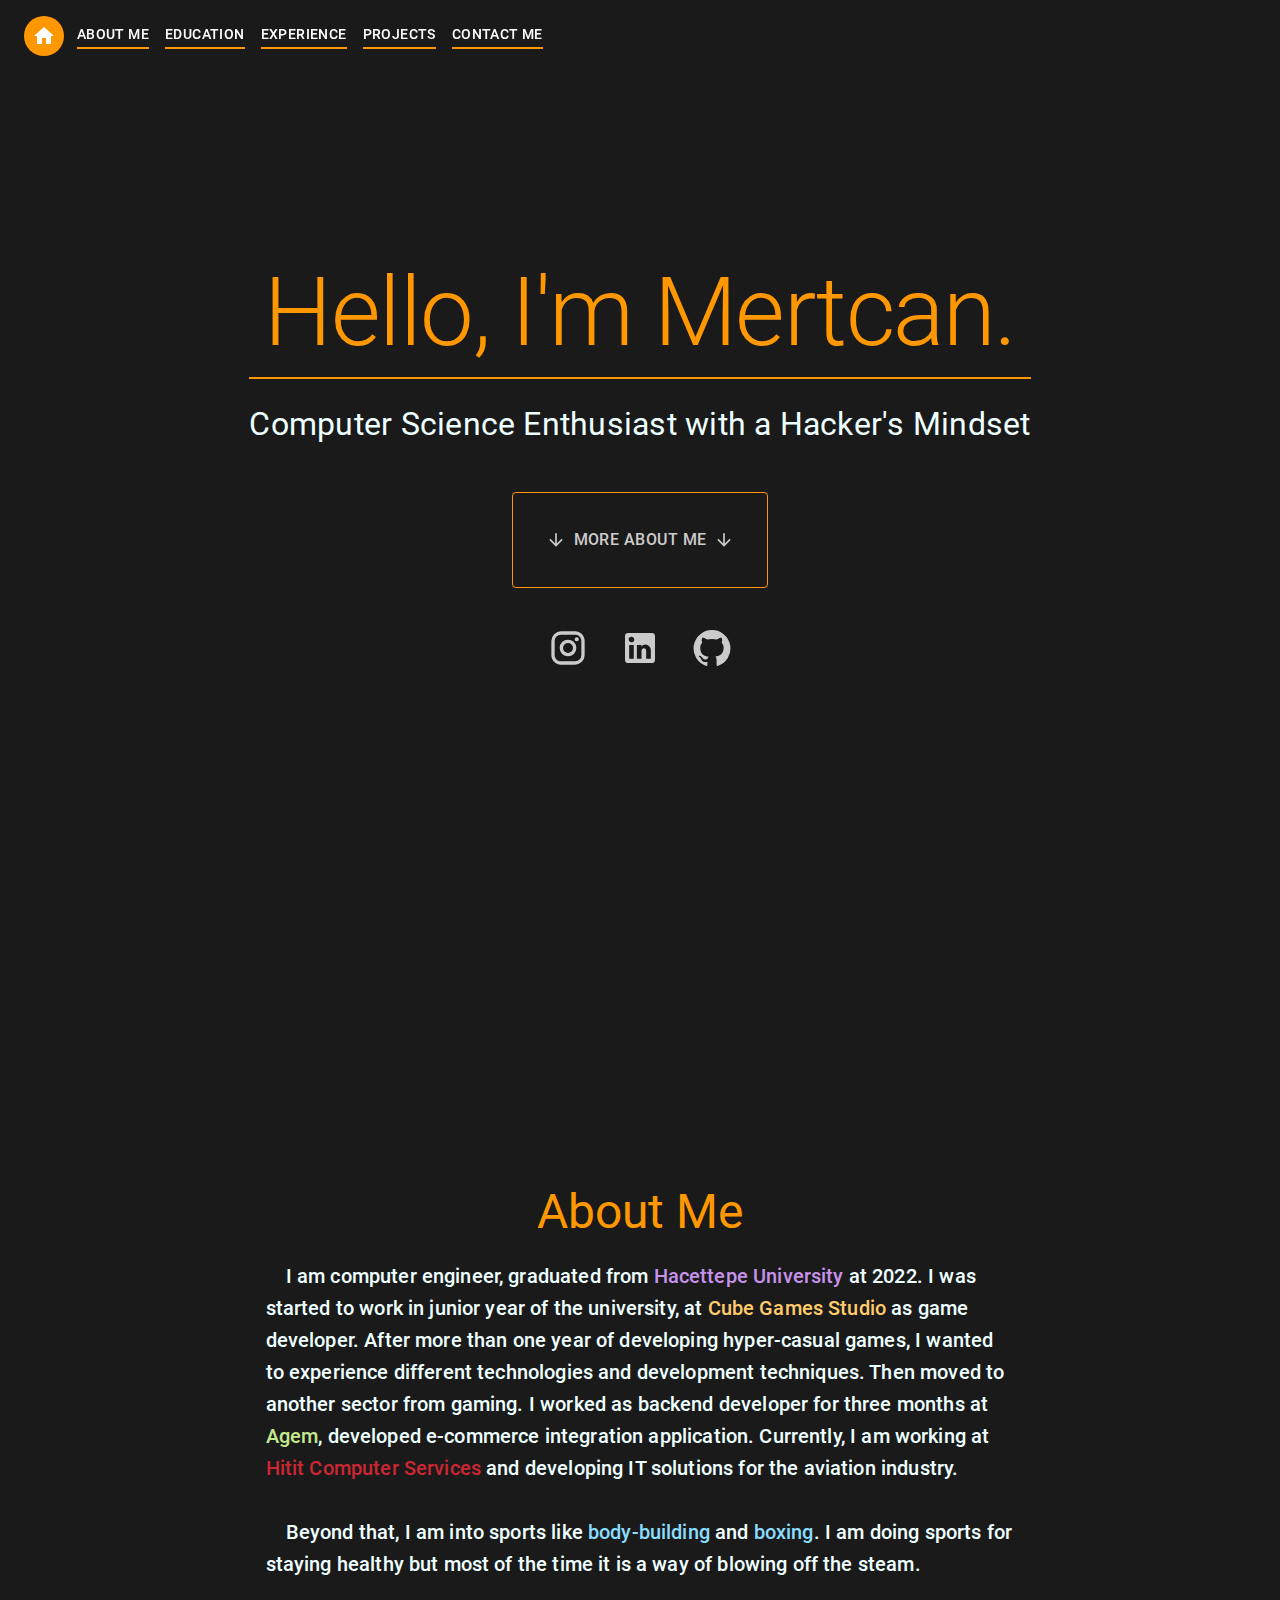
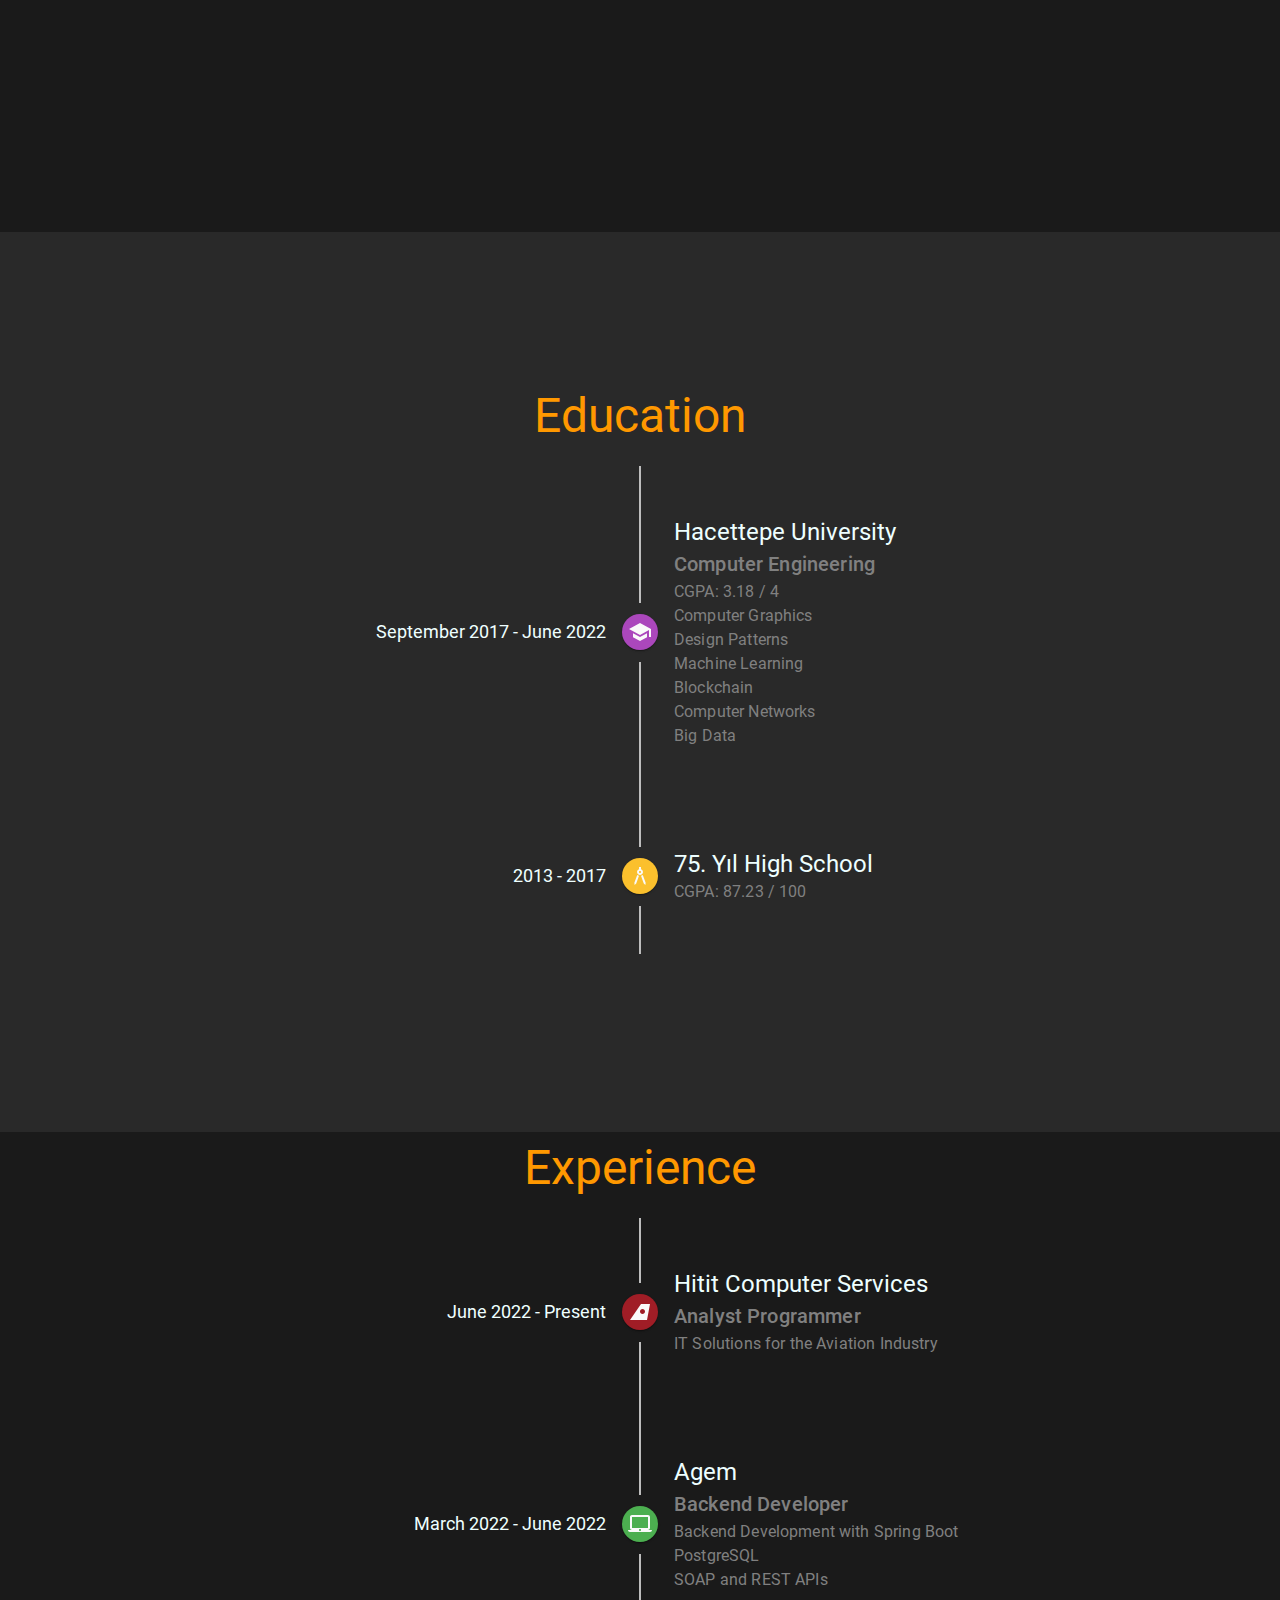
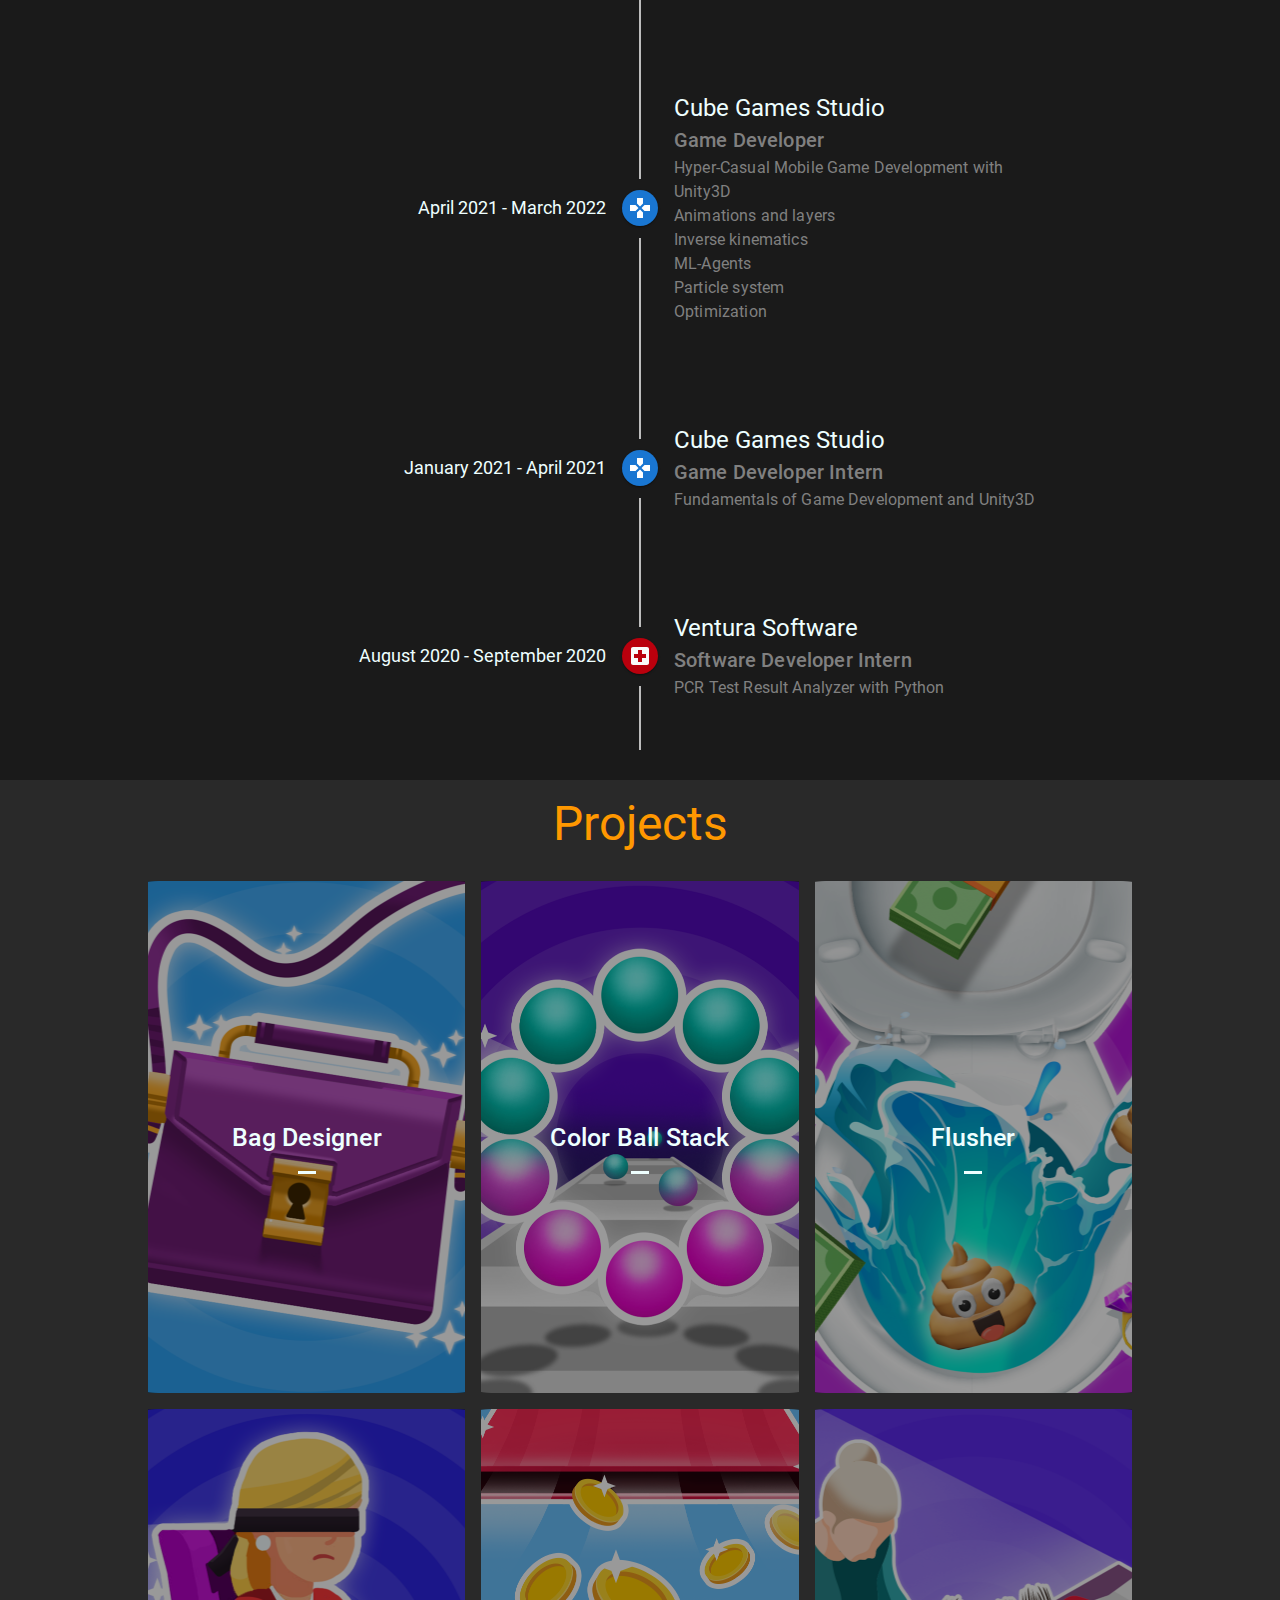
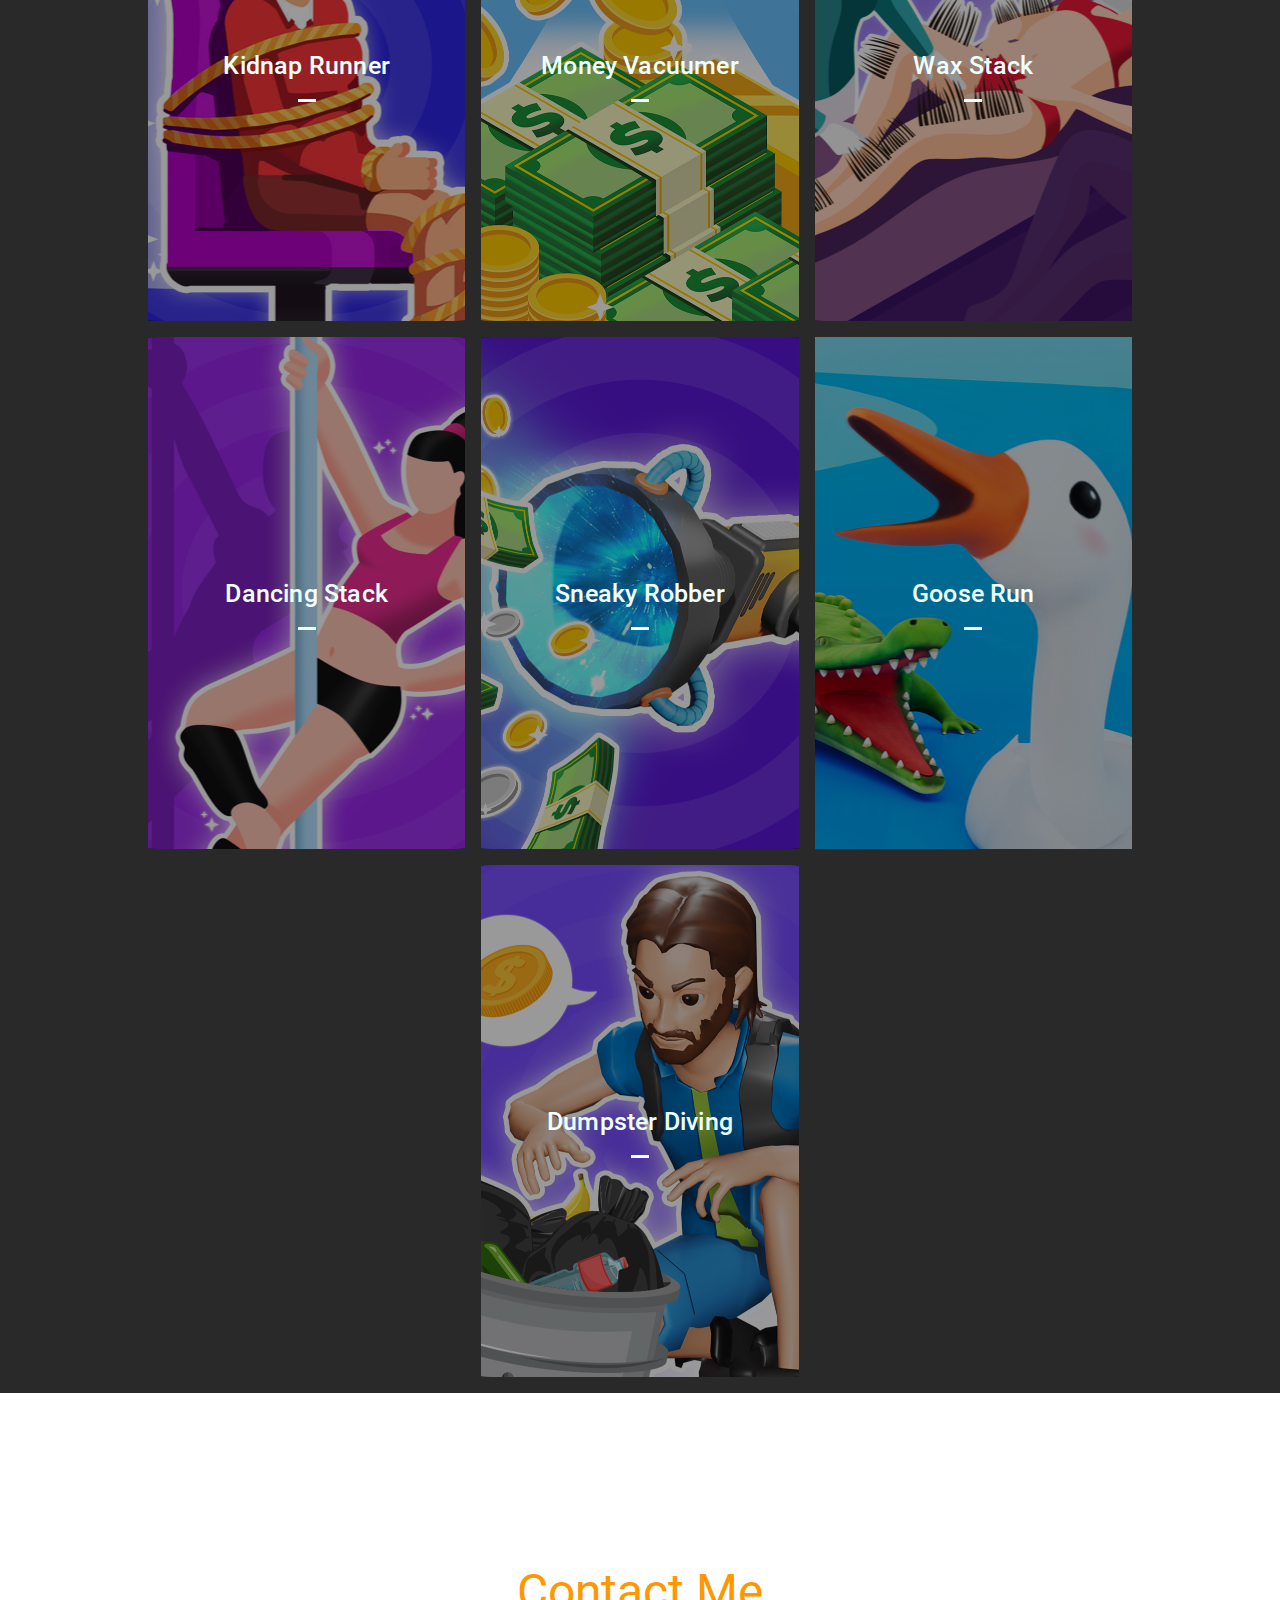
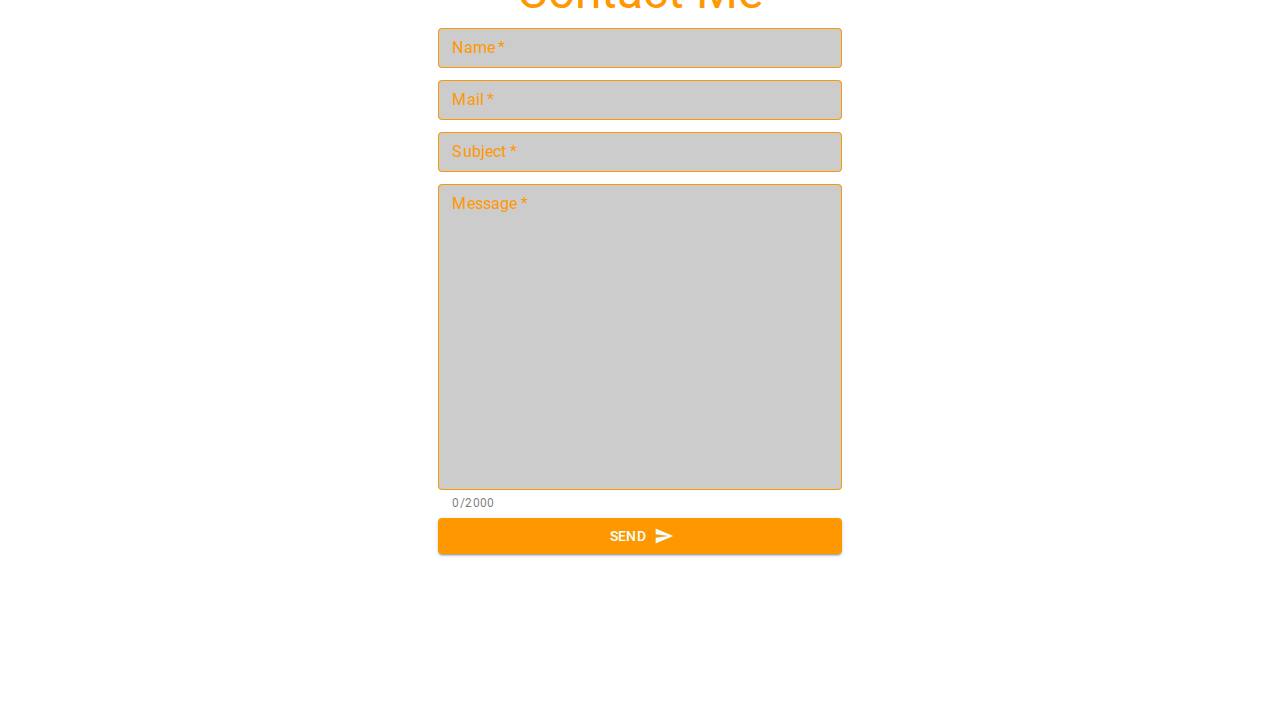
<file: index.html>
<!DOCTYPE html><html><head><meta charSet="utf-8"/><meta name="viewport" content="width=device-width"/><meta name="next-head-count" content="2"/><link rel="preload" href="/_next/static/css/61d86478987db19d.css" as="style"/><link rel="stylesheet" href="/_next/static/css/61d86478987db19d.css" data-n-g=""/><noscript data-n-css=""></noscript><script defer="" nomodule="" src="/_next/static/chunks/polyfills-5cd94c89d3acac5f.js"></script><script src="/_next/static/chunks/webpack-2e51481b1d484a05.js" defer=""></script><script src="/_next/static/chunks/framework-5f4595e5518b5600.js" defer=""></script><script src="/_next/static/chunks/main-01df828e572375b9.js" defer=""></script><script src="/_next/static/chunks/pages/_app-a2d491eab0dd19d0.js" defer=""></script><script src="/_next/static/chunks/pages/index-fe660f6f77654ae3.js" defer=""></script><script src="/_next/static/J6IY9VxxabdO2EWP3gqRR/_buildManifest.js" defer=""></script><script src="/_next/static/J6IY9VxxabdO2EWP3gqRR/_ssgManifest.js" defer=""></script><script src="/_next/static/J6IY9VxxabdO2EWP3gqRR/_middlewareManifest.js" defer=""></script></head><body><div id="__next" data-reactroot=""><div style="height:auto;width:auto;background-color:transparent"><div><div style="background-color:transparent"><div style="height:auto"><style data-emotion="css w8nd51">.css-w8nd51{display:-webkit-box;display:-webkit-flex;display:-ms-flexbox;display:flex;-webkit-flex-direction:column;-ms-flex-direction:column;flex-direction:column;width:100%;box-sizing:border-box;-webkit-flex-shrink:0;-ms-flex-negative:0;flex-shrink:0;position:fixed;z-index:1100;top:0;left:auto;right:0;background-color:transparent;color:inherit;}@media print{.css-w8nd51{position:absolute;}}</style><style data-emotion="css bfu1te">.css-bfu1te{background-color:#fff;color:rgba(0, 0, 0, 0.87);-webkit-transition:box-shadow 300ms cubic-bezier(0.4, 0, 0.2, 1) 0ms;transition:box-shadow 300ms cubic-bezier(0.4, 0, 0.2, 1) 0ms;box-shadow:none;display:-webkit-box;display:-webkit-flex;display:-ms-flexbox;display:flex;-webkit-flex-direction:column;-ms-flex-direction:column;flex-direction:column;width:100%;box-sizing:border-box;-webkit-flex-shrink:0;-ms-flex-negative:0;flex-shrink:0;position:fixed;z-index:1100;top:0;left:auto;right:0;background-color:transparent;color:inherit;}@media print{.css-bfu1te{position:absolute;}}</style><header class="MuiPaper-root MuiPaper-elevation MuiPaper-elevation0 MuiAppBar-root MuiAppBar-colorTransparent MuiAppBar-positionFixed mui-fixed css-bfu1te" style="background-color:transparent"><style data-emotion="css 1ekb41w">.css-1ekb41w{width:100%;margin-left:auto;box-sizing:border-box;margin-right:auto;display:block;padding-left:16px;padding-right:16px;}@media (min-width:600px){.css-1ekb41w{padding-left:24px;padding-right:24px;}}@media (min-width:1536px){.css-1ekb41w{max-width:1536px;}}</style><div class="MuiContainer-root MuiContainer-maxWidthXl css-1ekb41w"><style data-emotion="css 8p5sgb">.css-8p5sgb{position:relative;display:-webkit-box;display:-webkit-flex;display:-ms-flexbox;display:flex;-webkit-align-items:center;-webkit-box-align:center;-ms-flex-align:center;align-items:center;min-height:56px;}@media (min-width:0px) and (orientation: landscape){.css-8p5sgb{min-height:48px;}}@media (min-width:600px){.css-8p5sgb{min-height:64px;}}</style><div class="MuiToolbar-root MuiToolbar-regular css-8p5sgb"><style data-emotion="css 1lvtzne">.css-1lvtzne{-webkit-box-flex:1;-webkit-flex-grow:1;-ms-flex-positive:1;flex-grow:1;}@media (min-width:0px){.css-1lvtzne{display:-webkit-box;display:-webkit-flex;display:-ms-flexbox;display:flex;}}@media (min-width:900px){.css-1lvtzne{display:none;}}</style><div class="MuiBox-root css-1lvtzne"><style data-emotion="css 1ebprri">.css-1ebprri{margin-top:16px;margin-bottom:16px;}</style><div class="MuiBox-root css-1ebprri"><div><style data-emotion="css o6qa3p">.css-o6qa3p{text-align:center;-webkit-flex:0 0 auto;-ms-flex:0 0 auto;flex:0 0 auto;font-size:1.5rem;padding:8px;border-radius:50%;overflow:visible;color:rgba(0, 0, 0, 0.54);-webkit-transition:background-color 150ms cubic-bezier(0.4, 0, 0.2, 1) 0ms;transition:background-color 150ms cubic-bezier(0.4, 0, 0.2, 1) 0ms;padding:12px;font-size:1.75rem;margin-top:8px;margin-bottom:8px;background-color:#FF9800;}.css-o6qa3p:hover{background-color:rgba(0, 0, 0, 0.04);}@media (hover: none){.css-o6qa3p:hover{background-color:transparent;}}.css-o6qa3p.Mui-disabled{background-color:transparent;color:rgba(0, 0, 0, 0.26);}</style><style data-emotion="css ge0ubg">.css-ge0ubg{display:-webkit-inline-box;display:-webkit-inline-flex;display:-ms-inline-flexbox;display:inline-flex;-webkit-align-items:center;-webkit-box-align:center;-ms-flex-align:center;align-items:center;-webkit-box-pack:center;-ms-flex-pack:center;-webkit-justify-content:center;justify-content:center;position:relative;box-sizing:border-box;-webkit-tap-highlight-color:transparent;background-color:transparent;outline:0;border:0;margin:0;border-radius:0;padding:0;cursor:pointer;-webkit-user-select:none;-moz-user-select:none;-ms-user-select:none;user-select:none;vertical-align:middle;-moz-appearance:none;-webkit-appearance:none;-webkit-text-decoration:none;text-decoration:none;color:inherit;text-align:center;-webkit-flex:0 0 auto;-ms-flex:0 0 auto;flex:0 0 auto;font-size:1.5rem;padding:8px;border-radius:50%;overflow:visible;color:rgba(0, 0, 0, 0.54);-webkit-transition:background-color 150ms cubic-bezier(0.4, 0, 0.2, 1) 0ms;transition:background-color 150ms cubic-bezier(0.4, 0, 0.2, 1) 0ms;padding:12px;font-size:1.75rem;margin-top:8px;margin-bottom:8px;background-color:#FF9800;}.css-ge0ubg::-moz-focus-inner{border-style:none;}.css-ge0ubg.Mui-disabled{pointer-events:none;cursor:default;}@media print{.css-ge0ubg{-webkit-print-color-adjust:exact;color-adjust:exact;}}.css-ge0ubg:hover{background-color:rgba(0, 0, 0, 0.04);}@media (hover: none){.css-ge0ubg:hover{background-color:transparent;}}.css-ge0ubg.Mui-disabled{background-color:transparent;color:rgba(0, 0, 0, 0.26);}</style><button class="MuiButtonBase-root MuiIconButton-root MuiIconButton-sizeLarge css-ge0ubg" tabindex="0" type="button" id="demo-customized-button"><style data-emotion="css vubbuv">.css-vubbuv{-webkit-user-select:none;-moz-user-select:none;-ms-user-select:none;user-select:none;width:1em;height:1em;display:inline-block;fill:currentColor;-webkit-flex-shrink:0;-ms-flex-negative:0;flex-shrink:0;-webkit-transition:fill 200ms cubic-bezier(0.4, 0, 0.2, 1) 0ms;transition:fill 200ms cubic-bezier(0.4, 0, 0.2, 1) 0ms;font-size:1.5rem;}</style><svg class="MuiSvgIcon-root MuiSvgIcon-fontSizeMedium css-vubbuv" focusable="false" aria-hidden="true" viewBox="0 0 24 24" data-testid="MenuIcon"><path d="M3 18h18v-2H3v2zm0-5h18v-2H3v2zm0-7v2h18V6H3z"></path></svg></button><style data-emotion="css 1pmbjxc">.css-1pmbjxc .MuiPaper-root{background-color:#FF9800;border-radius:6px;margin-top:8px;min-width:180px;box-shadow:rgb(255, 255, 255) 0px 0px 0px 0px,rgba(0, 0, 0, 0.05) 0px 0px 0px 1px,rgba(0, 0, 0, 0.1) 0px 10px 15px -3px,rgba(0, 0, 0, 0.05) 0px 4px 6px -2px;}.css-1pmbjxc .MuiPaper-root color{main:#1976d2;light:#42a5f5;dark:#1565c0;contrast-text:#fff;}.css-1pmbjxc .MuiPaper-root .MuiMenu-list{padding:4px 0;}.css-1pmbjxc .MuiPaper-root .MuiMenuItem-root .MuiSvgIcon-root{font-size:25px;color:rgba(0, 0, 0, 0.87);margin-right:12px;}.css-1pmbjxc .MuiPaper-root .MuiMenuItem-root:active{background-color:rgba(25, 118, 210, 0.08);}</style><style data-emotion="css dc52i">.css-dc52i .MuiPaper-root{background-color:#FF9800;border-radius:6px;margin-top:8px;min-width:180px;box-shadow:rgb(255, 255, 255) 0px 0px 0px 0px,rgba(0, 0, 0, 0.05) 0px 0px 0px 1px,rgba(0, 0, 0, 0.1) 0px 10px 15px -3px,rgba(0, 0, 0, 0.05) 0px 4px 6px -2px;}.css-dc52i .MuiPaper-root color{main:#1976d2;light:#42a5f5;dark:#1565c0;contrast-text:#fff;}.css-dc52i .MuiPaper-root .MuiMenu-list{padding:4px 0;}.css-dc52i .MuiPaper-root .MuiMenuItem-root .MuiSvgIcon-root{font-size:25px;color:rgba(0, 0, 0, 0.87);margin-right:12px;}.css-dc52i .MuiPaper-root .MuiMenuItem-root:active{background-color:rgba(25, 118, 210, 0.08);}</style><style data-emotion="css hj1ceo">.css-hj1ceo .MuiPaper-root{background-color:#FF9800;border-radius:6px;margin-top:8px;min-width:180px;box-shadow:rgb(255, 255, 255) 0px 0px 0px 0px,rgba(0, 0, 0, 0.05) 0px 0px 0px 1px,rgba(0, 0, 0, 0.1) 0px 10px 15px -3px,rgba(0, 0, 0, 0.05) 0px 4px 6px -2px;}.css-hj1ceo .MuiPaper-root color{main:#1976d2;light:#42a5f5;dark:#1565c0;contrast-text:#fff;}.css-hj1ceo .MuiPaper-root .MuiMenu-list{padding:4px 0;}.css-hj1ceo .MuiPaper-root .MuiMenuItem-root .MuiSvgIcon-root{font-size:25px;color:rgba(0, 0, 0, 0.87);margin-right:12px;}.css-hj1ceo .MuiPaper-root .MuiMenuItem-root:active{background-color:rgba(25, 118, 210, 0.08);}</style></div></div></div><style data-emotion="css 1t6c9ts">.css-1t6c9ts{-webkit-box-flex:1;-webkit-flex-grow:1;-ms-flex-positive:1;flex-grow:1;}@media (min-width:0px){.css-1t6c9ts{display:none;}}@media (min-width:900px){.css-1t6c9ts{display:-webkit-box;display:-webkit-flex;display:-ms-flexbox;display:flex;}}</style><div class="MuiBox-root css-1t6c9ts"><style data-emotion="css y1b9df">.css-y1b9df{text-align:center;-webkit-flex:0 0 auto;-ms-flex:0 0 auto;flex:0 0 auto;font-size:1.5rem;padding:8px;border-radius:50%;overflow:visible;color:rgba(0, 0, 0, 0.54);-webkit-transition:background-color 150ms cubic-bezier(0.4, 0, 0.2, 1) 0ms;transition:background-color 150ms cubic-bezier(0.4, 0, 0.2, 1) 0ms;height:40px;width:40px;margin-right:0.2em;background-color:#FF9800;margin-top:16px;margin-bottom:16px;color:white;display:inline;}.css-y1b9df:hover{background-color:rgba(0, 0, 0, 0.04);}@media (hover: none){.css-y1b9df:hover{background-color:transparent;}}.css-y1b9df.Mui-disabled{background-color:transparent;color:rgba(0, 0, 0, 0.26);}</style><style data-emotion="css 1xcnvwc">.css-1xcnvwc{display:-webkit-inline-box;display:-webkit-inline-flex;display:-ms-inline-flexbox;display:inline-flex;-webkit-align-items:center;-webkit-box-align:center;-ms-flex-align:center;align-items:center;-webkit-box-pack:center;-ms-flex-pack:center;-webkit-justify-content:center;justify-content:center;position:relative;box-sizing:border-box;-webkit-tap-highlight-color:transparent;background-color:transparent;outline:0;border:0;margin:0;border-radius:0;padding:0;cursor:pointer;-webkit-user-select:none;-moz-user-select:none;-ms-user-select:none;user-select:none;vertical-align:middle;-moz-appearance:none;-webkit-appearance:none;-webkit-text-decoration:none;text-decoration:none;color:inherit;text-align:center;-webkit-flex:0 0 auto;-ms-flex:0 0 auto;flex:0 0 auto;font-size:1.5rem;padding:8px;border-radius:50%;overflow:visible;color:rgba(0, 0, 0, 0.54);-webkit-transition:background-color 150ms cubic-bezier(0.4, 0, 0.2, 1) 0ms;transition:background-color 150ms cubic-bezier(0.4, 0, 0.2, 1) 0ms;height:40px;width:40px;margin-right:0.2em;background-color:#FF9800;margin-top:16px;margin-bottom:16px;color:white;display:inline;}.css-1xcnvwc::-moz-focus-inner{border-style:none;}.css-1xcnvwc.Mui-disabled{pointer-events:none;cursor:default;}@media print{.css-1xcnvwc{-webkit-print-color-adjust:exact;color-adjust:exact;}}.css-1xcnvwc:hover{background-color:rgba(0, 0, 0, 0.04);}@media (hover: none){.css-1xcnvwc:hover{background-color:transparent;}}.css-1xcnvwc.Mui-disabled{background-color:transparent;color:rgba(0, 0, 0, 0.26);}</style><a class="MuiButtonBase-root MuiIconButton-root MuiIconButton-sizeMedium css-1xcnvwc" tabindex="0" href="#index"><svg class="MuiSvgIcon-root MuiSvgIcon-fontSizeMedium css-vubbuv" focusable="false" aria-hidden="true" viewBox="0 0 24 24" data-testid="HomeIcon"><path d="M10 20v-6h4v6h5v-8h3L12 3 2 12h3v8z"></path></svg></a><style data-emotion="css 1vkpl96">.css-1vkpl96{font-family:"Roboto","Helvetica","Arial",sans-serif;font-weight:500;font-size:0.875rem;line-height:1.75;letter-spacing:0.02857em;text-transform:uppercase;min-width:64px;padding:6px 8px;border-radius:4px;-webkit-transition:background-color 250ms cubic-bezier(0.4, 0, 0.2, 1) 0ms,box-shadow 250ms cubic-bezier(0.4, 0, 0.2, 1) 0ms,border-color 250ms cubic-bezier(0.4, 0, 0.2, 1) 0ms,color 250ms cubic-bezier(0.4, 0, 0.2, 1) 0ms;transition:background-color 250ms cubic-bezier(0.4, 0, 0.2, 1) 0ms,box-shadow 250ms cubic-bezier(0.4, 0, 0.2, 1) 0ms,border-color 250ms cubic-bezier(0.4, 0, 0.2, 1) 0ms,color 250ms cubic-bezier(0.4, 0, 0.2, 1) 0ms;color:#1976d2;margin-top:16px;margin-bottom:16px;color:white;display:inline;}.css-1vkpl96:hover{-webkit-text-decoration:none;text-decoration:none;background-color:rgba(25, 118, 210, 0.04);}@media (hover: none){.css-1vkpl96:hover{background-color:transparent;}}.css-1vkpl96.Mui-disabled{color:rgba(0, 0, 0, 0.26);}</style><style data-emotion="css 1o9papn">.css-1o9papn{display:-webkit-inline-box;display:-webkit-inline-flex;display:-ms-inline-flexbox;display:inline-flex;-webkit-align-items:center;-webkit-box-align:center;-ms-flex-align:center;align-items:center;-webkit-box-pack:center;-ms-flex-pack:center;-webkit-justify-content:center;justify-content:center;position:relative;box-sizing:border-box;-webkit-tap-highlight-color:transparent;background-color:transparent;outline:0;border:0;margin:0;border-radius:0;padding:0;cursor:pointer;-webkit-user-select:none;-moz-user-select:none;-ms-user-select:none;user-select:none;vertical-align:middle;-moz-appearance:none;-webkit-appearance:none;-webkit-text-decoration:none;text-decoration:none;color:inherit;font-family:"Roboto","Helvetica","Arial",sans-serif;font-weight:500;font-size:0.875rem;line-height:1.75;letter-spacing:0.02857em;text-transform:uppercase;min-width:64px;padding:6px 8px;border-radius:4px;-webkit-transition:background-color 250ms cubic-bezier(0.4, 0, 0.2, 1) 0ms,box-shadow 250ms cubic-bezier(0.4, 0, 0.2, 1) 0ms,border-color 250ms cubic-bezier(0.4, 0, 0.2, 1) 0ms,color 250ms cubic-bezier(0.4, 0, 0.2, 1) 0ms;transition:background-color 250ms cubic-bezier(0.4, 0, 0.2, 1) 0ms,box-shadow 250ms cubic-bezier(0.4, 0, 0.2, 1) 0ms,border-color 250ms cubic-bezier(0.4, 0, 0.2, 1) 0ms,color 250ms cubic-bezier(0.4, 0, 0.2, 1) 0ms;color:#1976d2;margin-top:16px;margin-bottom:16px;color:white;display:inline;}.css-1o9papn::-moz-focus-inner{border-style:none;}.css-1o9papn.Mui-disabled{pointer-events:none;cursor:default;}@media print{.css-1o9papn{-webkit-print-color-adjust:exact;color-adjust:exact;}}.css-1o9papn:hover{-webkit-text-decoration:none;text-decoration:none;background-color:rgba(25, 118, 210, 0.04);}@media (hover: none){.css-1o9papn:hover{background-color:transparent;}}.css-1o9papn.Mui-disabled{color:rgba(0, 0, 0, 0.26);}</style><a class="MuiButton-root MuiButton-text MuiButton-textPrimary MuiButton-sizeMedium MuiButton-textSizeMedium MuiButtonBase-root  css-1o9papn" tabindex="0" href="#aboutMe"><div style="text-align:center">About Me<div style="border-top:2px solid #FF9800;z-index:-1"></div></div></a><a class="MuiButton-root MuiButton-text MuiButton-textPrimary MuiButton-sizeMedium MuiButton-textSizeMedium MuiButtonBase-root  css-1o9papn" tabindex="0" href="#education"><div style="text-align:center">Education<div style="border-top:2px solid #FF9800;z-index:-1"></div></div></a><a class="MuiButton-root MuiButton-text MuiButton-textPrimary MuiButton-sizeMedium MuiButton-textSizeMedium MuiButtonBase-root  css-1o9papn" tabindex="0" href="#workExperience"><div style="text-align:center">Experience<div style="border-top:2px solid #FF9800;z-index:-1"></div></div></a><a class="MuiButton-root MuiButton-text MuiButton-textPrimary MuiButton-sizeMedium MuiButton-textSizeMedium MuiButtonBase-root  css-1o9papn" tabindex="0" href="#projects"><div style="text-align:center">Projects<div style="border-top:2px solid #FF9800;z-index:-1"></div></div></a><a class="MuiButton-root MuiButton-text MuiButton-textPrimary MuiButton-sizeMedium MuiButton-textSizeMedium MuiButtonBase-root  css-1o9papn" tabindex="0" href="#contactMe"><div style="text-align:center">Contact Me<div style="border-top:2px solid #FF9800;z-index:-1"></div></div></a></div></div></div></header></div><section class="index" id="index"><div style="padding-left:4em;padding-right:4em;background-attachment:fixed;background-size:cover;padding-top:1em;padding-bottom:1em;color:white;min-height:100vh;height:auto;background-image:url(&quot;https://wallpapersmug.com/download/1920x1080/6d7c7e/purple-sky-sunset-horizon.jpg&quot;);background-color:#1A1A1A"><div style="display:flex;text-align:center;align-items:center;justify-content:center;min-height:100vh;height:auto;background-color:transparent"><div style="text-align:center"><style data-emotion="css 13dxvqd">.css-13dxvqd{margin:0;font-family:"Roboto","Helvetica","Arial",sans-serif;font-weight:300;font-size:3.5rem;line-height:1.167;letter-spacing:-0.01562em;text-align:center;color:#FF9800;margin-bottom:20px;}@media (min-width:450px){.css-13dxvqd{font-size:4.7129rem;}}@media (min-width:600px){.css-13dxvqd{font-size:5.1414rem;}}@media (min-width:900px){.css-13dxvqd{font-size:5.9983rem;}}</style><h1 class="MuiTypography-root MuiTypography-h1 MuiTypography-alignCenter css-13dxvqd">Hello, I&#x27;m Mertcan.</h1><div style="border-top:2px solid #FF9800;margin-top:-10px;margin-bottom:25px;z-index:-1"></div><style data-emotion="css 1t4lewf">.css-1t4lewf{display:-webkit-box;display:-webkit-flex;display:-ms-flexbox;display:flex;-webkit-flex-direction:row;-ms-flex-direction:row;flex-direction:row;-webkit-align-items:center;-webkit-box-align:center;-ms-flex-align:center;align-items:center;-webkit-box-pack:center;-ms-flex-pack:center;-webkit-justify-content:center;justify-content:center;}.css-1t4lewf>:not(style)+:not(style){margin:0;margin-left:16px;}</style><div class="css-1t4lewf"><style data-emotion="css 9w940q">.css-9w940q{margin:0;font-family:"Roboto","Helvetica","Arial",sans-serif;font-weight:400;font-size:1.5625rem;line-height:1.235;letter-spacing:0.00735em;color:#eeffff;text-align:center;}@media (min-width:450px){.css-9w940q{font-size:1.8219rem;}}@media (min-width:600px){.css-9w940q{font-size:2.0243rem;}}@media (min-width:900px){.css-9w940q{font-size:2.0243rem;}}</style><h4 class="MuiTypography-root MuiTypography-h4 css-9w940q">Computer Science Enthusiast with a Hacker&#x27;s Mindset</h4></div><style data-emotion="css 6ii3fu">.css-6ii3fu{font-family:"Roboto","Helvetica","Arial",sans-serif;font-weight:500;font-size:0.875rem;line-height:1.75;letter-spacing:0.02857em;text-transform:uppercase;min-width:64px;padding:5px 15px;border-radius:4px;-webkit-transition:background-color 250ms cubic-bezier(0.4, 0, 0.2, 1) 0ms,box-shadow 250ms cubic-bezier(0.4, 0, 0.2, 1) 0ms,border-color 250ms cubic-bezier(0.4, 0, 0.2, 1) 0ms,color 250ms cubic-bezier(0.4, 0, 0.2, 1) 0ms;transition:background-color 250ms cubic-bezier(0.4, 0, 0.2, 1) 0ms,box-shadow 250ms cubic-bezier(0.4, 0, 0.2, 1) 0ms,border-color 250ms cubic-bezier(0.4, 0, 0.2, 1) 0ms,color 250ms cubic-bezier(0.4, 0, 0.2, 1) 0ms;border:1px solid rgba(25, 118, 210, 0.5);color:#1976d2;}.css-6ii3fu:hover{-webkit-text-decoration:none;text-decoration:none;background-color:rgba(25, 118, 210, 0.04);border:1px solid #1976d2;}@media (hover: none){.css-6ii3fu:hover{background-color:transparent;}}.css-6ii3fu.Mui-disabled{color:rgba(0, 0, 0, 0.26);border:1px solid rgba(0, 0, 0, 0.12);}</style><style data-emotion="css 79xub">.css-79xub{display:-webkit-inline-box;display:-webkit-inline-flex;display:-ms-inline-flexbox;display:inline-flex;-webkit-align-items:center;-webkit-box-align:center;-ms-flex-align:center;align-items:center;-webkit-box-pack:center;-ms-flex-pack:center;-webkit-justify-content:center;justify-content:center;position:relative;box-sizing:border-box;-webkit-tap-highlight-color:transparent;background-color:transparent;outline:0;border:0;margin:0;border-radius:0;padding:0;cursor:pointer;-webkit-user-select:none;-moz-user-select:none;-ms-user-select:none;user-select:none;vertical-align:middle;-moz-appearance:none;-webkit-appearance:none;-webkit-text-decoration:none;text-decoration:none;color:inherit;font-family:"Roboto","Helvetica","Arial",sans-serif;font-weight:500;font-size:0.875rem;line-height:1.75;letter-spacing:0.02857em;text-transform:uppercase;min-width:64px;padding:5px 15px;border-radius:4px;-webkit-transition:background-color 250ms cubic-bezier(0.4, 0, 0.2, 1) 0ms,box-shadow 250ms cubic-bezier(0.4, 0, 0.2, 1) 0ms,border-color 250ms cubic-bezier(0.4, 0, 0.2, 1) 0ms,color 250ms cubic-bezier(0.4, 0, 0.2, 1) 0ms;transition:background-color 250ms cubic-bezier(0.4, 0, 0.2, 1) 0ms,box-shadow 250ms cubic-bezier(0.4, 0, 0.2, 1) 0ms,border-color 250ms cubic-bezier(0.4, 0, 0.2, 1) 0ms,color 250ms cubic-bezier(0.4, 0, 0.2, 1) 0ms;border:1px solid rgba(25, 118, 210, 0.5);color:#1976d2;}.css-79xub::-moz-focus-inner{border-style:none;}.css-79xub.Mui-disabled{pointer-events:none;cursor:default;}@media print{.css-79xub{-webkit-print-color-adjust:exact;color-adjust:exact;}}.css-79xub:hover{-webkit-text-decoration:none;text-decoration:none;background-color:rgba(25, 118, 210, 0.04);border:1px solid #1976d2;}@media (hover: none){.css-79xub:hover{background-color:transparent;}}.css-79xub.Mui-disabled{color:rgba(0, 0, 0, 0.26);border:1px solid rgba(0, 0, 0, 0.12);}</style><a class="MuiButton-root MuiButton-outlined MuiButton-outlinedPrimary MuiButton-sizeMedium MuiButton-outlinedSizeMedium MuiButtonBase-root  css-79xub" tabindex="0" href="#aboutMe" style="font-size:medium;border-color:#FF9800;color:#cccbcb;margin-top:3em;min-width:16em;min-height:6em"><style data-emotion="css 6xugel">.css-6xugel{display:inherit;margin-right:8px;margin-left:-4px;}.css-6xugel>*:nth-of-type(1){font-size:20px;}</style><span class="MuiButton-startIcon MuiButton-iconSizeMedium css-6xugel"><style data-emotion="css vubbuv">.css-vubbuv{-webkit-user-select:none;-moz-user-select:none;-ms-user-select:none;user-select:none;width:1em;height:1em;display:inline-block;fill:currentColor;-webkit-flex-shrink:0;-ms-flex-negative:0;flex-shrink:0;-webkit-transition:fill 200ms cubic-bezier(0.4, 0, 0.2, 1) 0ms;transition:fill 200ms cubic-bezier(0.4, 0, 0.2, 1) 0ms;font-size:1.5rem;}</style><svg class="MuiSvgIcon-root MuiSvgIcon-fontSizeMedium css-vubbuv" focusable="false" aria-hidden="true" viewBox="0 0 24 24" data-testid="ArrowDownwardIcon"><path d="m20 12-1.41-1.41L13 16.17V4h-2v12.17l-5.58-5.59L4 12l8 8 8-8z"></path></svg></span>More About Me<style data-emotion="css 1n4a93h">.css-1n4a93h{display:inherit;margin-right:-4px;margin-left:8px;}.css-1n4a93h>*:nth-of-type(1){font-size:20px;}</style><span class="MuiButton-endIcon MuiButton-iconSizeMedium css-1n4a93h"><svg class="MuiSvgIcon-root MuiSvgIcon-fontSizeMedium css-vubbuv" focusable="false" aria-hidden="true" viewBox="0 0 24 24" data-testid="ArrowDownwardIcon"><path d="m20 12-1.41-1.41L13 16.17V4h-2v12.17l-5.58-5.59L4 12l8 8 8-8z"></path></svg></span></a><div style="margin-top:2em;height:auto"><div style="display:flex;justify-content:center;align-items:center"><style data-emotion="css 1abzdwk">.css-1abzdwk{display:-webkit-box;display:-webkit-flex;display:-ms-flexbox;display:flex;-webkit-flex-direction:row;-ms-flex-direction:row;flex-direction:row;-webkit-align-items:center;-webkit-box-align:center;-ms-flex-align:center;align-items:center;}.css-1abzdwk>:not(style)+:not(style){margin:0;margin-left:16px;}</style><div class="css-1abzdwk"><style data-emotion="css 1wf493t">.css-1wf493t{text-align:center;-webkit-flex:0 0 auto;-ms-flex:0 0 auto;flex:0 0 auto;font-size:1.5rem;padding:8px;border-radius:50%;overflow:visible;color:rgba(0, 0, 0, 0.54);-webkit-transition:background-color 150ms cubic-bezier(0.4, 0, 0.2, 1) 0ms;transition:background-color 150ms cubic-bezier(0.4, 0, 0.2, 1) 0ms;}.css-1wf493t:hover{background-color:rgba(0, 0, 0, 0.04);}@media (hover: none){.css-1wf493t:hover{background-color:transparent;}}.css-1wf493t.Mui-disabled{background-color:transparent;color:rgba(0, 0, 0, 0.26);}</style><style data-emotion="css 1yxmbwk">.css-1yxmbwk{display:-webkit-inline-box;display:-webkit-inline-flex;display:-ms-inline-flexbox;display:inline-flex;-webkit-align-items:center;-webkit-box-align:center;-ms-flex-align:center;align-items:center;-webkit-box-pack:center;-ms-flex-pack:center;-webkit-justify-content:center;justify-content:center;position:relative;box-sizing:border-box;-webkit-tap-highlight-color:transparent;background-color:transparent;outline:0;border:0;margin:0;border-radius:0;padding:0;cursor:pointer;-webkit-user-select:none;-moz-user-select:none;-ms-user-select:none;user-select:none;vertical-align:middle;-moz-appearance:none;-webkit-appearance:none;-webkit-text-decoration:none;text-decoration:none;color:inherit;text-align:center;-webkit-flex:0 0 auto;-ms-flex:0 0 auto;flex:0 0 auto;font-size:1.5rem;padding:8px;border-radius:50%;overflow:visible;color:rgba(0, 0, 0, 0.54);-webkit-transition:background-color 150ms cubic-bezier(0.4, 0, 0.2, 1) 0ms;transition:background-color 150ms cubic-bezier(0.4, 0, 0.2, 1) 0ms;}.css-1yxmbwk::-moz-focus-inner{border-style:none;}.css-1yxmbwk.Mui-disabled{pointer-events:none;cursor:default;}@media print{.css-1yxmbwk{-webkit-print-color-adjust:exact;color-adjust:exact;}}.css-1yxmbwk:hover{background-color:rgba(0, 0, 0, 0.04);}@media (hover: none){.css-1yxmbwk:hover{background-color:transparent;}}.css-1yxmbwk.Mui-disabled{background-color:transparent;color:rgba(0, 0, 0, 0.26);}</style><a class="MuiButtonBase-root MuiIconButton-root MuiIconButton-sizeMedium css-1yxmbwk" tabindex="0" href="https://www.instagram.com/merrtcankara/" target="_blank"><style data-emotion="css 1ofj7ja">.css-1ofj7ja{-webkit-user-select:none;-moz-user-select:none;-ms-user-select:none;user-select:none;width:1em;height:1em;display:inline-block;fill:currentColor;-webkit-flex-shrink:0;-ms-flex-negative:0;flex-shrink:0;-webkit-transition:fill 200ms cubic-bezier(0.4, 0, 0.2, 1) 0ms;transition:fill 200ms cubic-bezier(0.4, 0, 0.2, 1) 0ms;font-size:1.5rem;font-size:40px;color:#cccbcb;}</style><svg class="MuiSvgIcon-root MuiSvgIcon-fontSizeMedium css-1ofj7ja" focusable="false" aria-hidden="true" viewBox="0 0 24 24" data-testid="InstagramIcon"><path d="M7.8 2h8.4C19.4 2 22 4.6 22 7.8v8.4a5.8 5.8 0 0 1-5.8 5.8H7.8C4.6 22 2 19.4 2 16.2V7.8A5.8 5.8 0 0 1 7.8 2m-.2 2A3.6 3.6 0 0 0 4 7.6v8.8C4 18.39 5.61 20 7.6 20h8.8a3.6 3.6 0 0 0 3.6-3.6V7.6C20 5.61 18.39 4 16.4 4H7.6m9.65 1.5a1.25 1.25 0 0 1 1.25 1.25A1.25 1.25 0 0 1 17.25 8 1.25 1.25 0 0 1 16 6.75a1.25 1.25 0 0 1 1.25-1.25M12 7a5 5 0 0 1 5 5 5 5 0 0 1-5 5 5 5 0 0 1-5-5 5 5 0 0 1 5-5m0 2a3 3 0 0 0-3 3 3 3 0 0 0 3 3 3 3 0 0 0 3-3 3 3 0 0 0-3-3z"></path></svg></a><a class="MuiButtonBase-root MuiIconButton-root MuiIconButton-sizeMedium css-1yxmbwk" tabindex="0" href="https://www.linkedin.com/in/karamertcan/" target="_blank"><svg class="MuiSvgIcon-root MuiSvgIcon-fontSizeMedium css-1ofj7ja" focusable="false" aria-hidden="true" viewBox="0 0 24 24" data-testid="LinkedInIcon"><path d="M19 3a2 2 0 0 1 2 2v14a2 2 0 0 1-2 2H5a2 2 0 0 1-2-2V5a2 2 0 0 1 2-2h14m-.5 15.5v-5.3a3.26 3.26 0 0 0-3.26-3.26c-.85 0-1.84.52-2.32 1.3v-1.11h-2.79v8.37h2.79v-4.93c0-.77.62-1.4 1.39-1.4a1.4 1.4 0 0 1 1.4 1.4v4.93h2.79M6.88 8.56a1.68 1.68 0 0 0 1.68-1.68c0-.93-.75-1.69-1.68-1.69a1.69 1.69 0 0 0-1.69 1.69c0 .93.76 1.68 1.69 1.68m1.39 9.94v-8.37H5.5v8.37h2.77z"></path></svg></a><a class="MuiButtonBase-root MuiIconButton-root MuiIconButton-sizeMedium css-1yxmbwk" tabindex="0" href="https://github.com/mertcankara" target="_blank"><svg class="MuiSvgIcon-root MuiSvgIcon-fontSizeMedium css-1ofj7ja" focusable="false" aria-hidden="true" viewBox="0 0 24 24" data-testid="GitHubIcon"><path d="M12 1.27a11 11 0 00-3.48 21.46c.55.09.73-.28.73-.55v-1.84c-3.03.64-3.67-1.46-3.67-1.46-.55-1.29-1.28-1.65-1.28-1.65-.92-.65.1-.65.1-.65 1.1 0 1.73 1.1 1.73 1.1.92 1.65 2.57 1.2 3.21.92a2 2 0 01.64-1.47c-2.47-.27-5.04-1.19-5.04-5.5 0-1.1.46-2.1 1.2-2.84a3.76 3.76 0 010-2.93s.91-.28 3.11 1.1c1.8-.49 3.7-.49 5.5 0 2.1-1.38 3.02-1.1 3.02-1.1a3.76 3.76 0 010 2.93c.83.74 1.2 1.74 1.2 2.94 0 4.21-2.57 5.13-5.04 5.4.45.37.82.92.82 2.02v3.03c0 .27.1.64.73.55A11 11 0 0012 1.27"></path></svg></a></div></div></div></div></div></div></section><section class="aboutMe" id="aboutMe"><div style="padding-left:1em;padding-right:1em;padding-top:1em;padding-bottom:1em;display:flex;height:100vh;justify-content:center;align-items:center;color:white;background-color:#1A1A1A"><div style="display:flex;width:100%;align-items:center;min-height:100vh;height:auto;background-color:transparent"><div style="text-align:left"><style data-emotion="css elf1gr">.css-elf1gr{margin:0;font-family:"Roboto","Helvetica","Arial",sans-serif;font-weight:400;font-size:2rem;line-height:1.167;letter-spacing:0em;text-align:center;color:#FF9800;margin-bottom:20px;}@media (min-width:450px){.css-elf1gr{font-size:2.5707rem;}}@media (min-width:600px){.css-elf1gr{font-size:2.5707rem;}}@media (min-width:900px){.css-elf1gr{font-size:2.9991rem;}}</style><h3 class="MuiTypography-root MuiTypography-h3 MuiTypography-alignCenter css-elf1gr">About Me</h3><style data-emotion="css 1fm7qba">.css-1fm7qba{margin:0;font-family:"Roboto","Helvetica","Arial",sans-serif;font-weight:500;font-size:1.125rem;line-height:1.6;letter-spacing:0.0075em;color:#eeffff;}@media (min-width:450px){.css-1fm7qba{font-size:1.25rem;}}@media (min-width:600px){.css-1fm7qba{font-size:1.25rem;}}@media (min-width:900px){.css-1fm7qba{font-size:1.25rem;}}</style><h6 class="MuiTypography-root MuiTypography-h6 css-1fm7qba"> I am computer engineer, graduated from <font color="#c792ea">Hacettepe University</font> at 2022. I was started to work in junior year of the university, at <font color="#ffcb6b">Cube Games Studio</font> as game developer. After more than one year of developing hyper-casual games, I wanted to experience different technologies and development techniques. Then moved to another sector from gaming. I worked as backend developer for three months at <font color="#c3e88d">Agem</font>, developed e-commerce integration application. Currently, I am working at <font color="#cb2733">Hitit Computer Services</font> and developing IT solutions for the aviation industry.<br/><br/> Beyond that, I am into sports like <font color="#89ddff">body-building</font> and <font color="#89ddff">boxing</font>. I am doing sports for staying healthy but most of the time it is a way of blowing off the steam.</h6></div></div></div></section><section class="education" id="education"><div style="padding-top:1em;padding-bottom:1em;display:flex;justify-content:center;align-items:center;color:white;height:100vh;background-color:#292929"><div style="width:100vh"><div style="display:flex;justify-content:center;align-items:center"><style data-emotion="css azwte">.css-azwte{margin:0;font-family:"Roboto","Helvetica","Arial",sans-serif;font-weight:400;font-size:3rem;line-height:1.167;letter-spacing:0em;color:#FF9800;}</style><h3 class="MuiTypography-root MuiTypography-h3 css-azwte">Education</h3></div><style data-emotion="css 1oa1nt">.css-1oa1nt{display:-webkit-box;display:-webkit-flex;display:-ms-flexbox;display:flex;-webkit-flex-direction:column;-ms-flex-direction:column;flex-direction:column;padding:6px 16px;-webkit-box-flex:1;-webkit-flex-grow:1;-ms-flex-positive:1;flex-grow:1;}</style><ul class="MuiTimeline-root MuiTimeline-positionRight css-1oa1nt"><style data-emotion="css 12iw1sl">.css-12iw1sl{list-style:none;display:-webkit-box;display:-webkit-flex;display:-ms-flexbox;display:flex;position:relative;min-height:70px;}</style><li class="MuiTimelineItem-root MuiTimelineItem-positionRight css-12iw1sl"><style data-emotion="css paa4yq">.css-paa4yq{padding:6px 16px;margin-right:auto;text-align:right;-webkit-flex:1;-ms-flex:1;flex:1;margin:auto 0;}</style><style data-emotion="css 16g2uay">.css-16g2uay{margin:0;font-family:"Roboto","Helvetica","Arial",sans-serif;font-weight:400;font-size:0.875rem;line-height:1.43;letter-spacing:0.01071em;color:white;padding:6px 16px;margin-right:auto;text-align:right;-webkit-flex:1;-ms-flex:1;flex:1;margin:auto 0;}</style><div class="MuiTypography-root MuiTypography-body2 MuiTimelineOppositeContent-root MuiTimelineOppositeContent-positionRight css-16g2uay"><style data-emotion="css 1us2abn">.css-1us2abn{margin:0;font-family:"Roboto","Helvetica","Arial",sans-serif;font-weight:400;font-size:1.5rem;line-height:1.334;letter-spacing:0em;font-size:18px;color:#eeffff;}</style><h5 class="MuiTypography-root MuiTypography-h5 css-1us2abn">September 2017 - June 2022</h5></div><style data-emotion="css 11tgw8h">.css-11tgw8h{display:-webkit-box;display:-webkit-flex;display:-ms-flexbox;display:flex;-webkit-flex-direction:column;-ms-flex-direction:column;flex-direction:column;-webkit-flex:0;-ms-flex:0;flex:0;-webkit-align-items:center;-webkit-box-align:center;-ms-flex-align:center;align-items:center;}</style><div class="MuiTimelineSeparator-root css-11tgw8h"><style data-emotion="css idv8vo">.css-idv8vo{width:2px;background-color:#bdbdbd;-webkit-box-flex:1;-webkit-flex-grow:1;-ms-flex-positive:1;flex-grow:1;}</style><span class="MuiTimelineConnector-root css-idv8vo"></span><style data-emotion="css mmeea7">.css-mmeea7{display:-webkit-box;display:-webkit-flex;display:-ms-flexbox;display:flex;-webkit-align-self:baseline;-ms-flex-item-align:baseline;align-self:baseline;border-style:solid;border-width:2px;padding:4px;border-radius:50%;box-shadow:0px 2px 1px -1px rgba(0,0,0,0.2),0px 1px 1px 0px rgba(0,0,0,0.14),0px 1px 3px 0px rgba(0,0,0,0.12);margin:11.5px 0;border-color:transparent;color:#fafafa;background-color:#bdbdbd;background-color:#ab47bc;}</style><span class="MuiTimelineDot-root MuiTimelineDot-filled MuiTimelineDot-filledGrey css-mmeea7"><style data-emotion="css vubbuv">.css-vubbuv{-webkit-user-select:none;-moz-user-select:none;-ms-user-select:none;user-select:none;width:1em;height:1em;display:inline-block;fill:currentColor;-webkit-flex-shrink:0;-ms-flex-negative:0;flex-shrink:0;-webkit-transition:fill 200ms cubic-bezier(0.4, 0, 0.2, 1) 0ms;transition:fill 200ms cubic-bezier(0.4, 0, 0.2, 1) 0ms;font-size:1.5rem;}</style><svg class="MuiSvgIcon-root MuiSvgIcon-fontSizeMedium css-vubbuv" focusable="false" aria-hidden="true" viewBox="0 0 24 24" data-testid="SchoolIcon"><path d="M5 13.18v4L12 21l7-3.82v-4L12 17l-7-3.82zM12 3 1 9l11 6 9-4.91V17h2V9L12 3z"></path></svg></span><span class="MuiTimelineConnector-root css-idv8vo"></span></div><style data-emotion="css 1kk2jci">.css-1kk2jci{-webkit-flex:1;-ms-flex:1;flex:1;padding:6px 16px;text-align:left;padding-top:50px;padding-bottom:50px;padding-left:16px;padding-right:16px;}</style><style data-emotion="css n1oqdi">.css-n1oqdi{margin:0;font-family:"Roboto","Helvetica","Arial",sans-serif;font-weight:400;font-size:1rem;line-height:1.5;letter-spacing:0.00938em;-webkit-flex:1;-ms-flex:1;flex:1;padding:6px 16px;text-align:left;padding-top:50px;padding-bottom:50px;padding-left:16px;padding-right:16px;}</style><div class="MuiTypography-root MuiTypography-body1 MuiTimelineContent-root MuiTimelineContent-positionRight css-n1oqdi"><style data-emotion="css 8eyi6b">.css-8eyi6b{margin:0;font-family:"Roboto","Helvetica","Arial",sans-serif;font-weight:400;font-size:1.5rem;line-height:1.334;letter-spacing:0em;color:#eeffff;}</style><span class="MuiTypography-root MuiTypography-h5 css-8eyi6b">Hacettepe University</span><br/><style data-emotion="css 97cca0">.css-97cca0{margin:0;font-family:"Roboto","Helvetica","Arial",sans-serif;font-weight:500;font-size:1.25rem;line-height:1.6;letter-spacing:0.0075em;color:gray;}</style><span class="MuiTypography-root MuiTypography-h6 css-97cca0">Computer Engineering</span><style data-emotion="css 1xbpaix">.css-1xbpaix{margin:0;font-family:"Roboto","Helvetica","Arial",sans-serif;font-weight:400;font-size:1rem;line-height:1.5;letter-spacing:0.00938em;color:gray;}</style><p class="MuiTypography-root MuiTypography-body1 css-1xbpaix">CGPA: 3.18 / 4</p><p class="MuiTypography-root MuiTypography-body1 css-1xbpaix">Computer Graphics</p><p class="MuiTypography-root MuiTypography-body1 css-1xbpaix">Design Patterns</p><p class="MuiTypography-root MuiTypography-body1 css-1xbpaix">Machine Learning</p><p class="MuiTypography-root MuiTypography-body1 css-1xbpaix">Blockchain</p><p class="MuiTypography-root MuiTypography-body1 css-1xbpaix">Computer Networks</p><p class="MuiTypography-root MuiTypography-body1 css-1xbpaix">Big Data</p></div></li><li class="MuiTimelineItem-root MuiTimelineItem-positionRight css-12iw1sl"><style data-emotion="css 9gg593">.css-9gg593{margin:0;font-family:"Roboto","Helvetica","Arial",sans-serif;font-weight:400;font-size:0.875rem;line-height:1.43;letter-spacing:0.01071em;text-align:right;color:white;padding:6px 16px;margin-right:auto;text-align:right;-webkit-flex:1;-ms-flex:1;flex:1;margin:auto 0;}</style><div class="MuiTypography-root MuiTypography-body2 MuiTypography-alignRight MuiTimelineOppositeContent-root MuiTimelineOppositeContent-positionRight css-9gg593"><h5 class="MuiTypography-root MuiTypography-h5 css-1us2abn">2013 - 2017</h5></div><div class="MuiTimelineSeparator-root css-11tgw8h"><span class="MuiTimelineConnector-root css-idv8vo"></span><style data-emotion="css 1gl3sn7">.css-1gl3sn7{display:-webkit-box;display:-webkit-flex;display:-ms-flexbox;display:flex;-webkit-align-self:baseline;-ms-flex-item-align:baseline;align-self:baseline;border-style:solid;border-width:2px;padding:4px;border-radius:50%;box-shadow:0px 2px 1px -1px rgba(0,0,0,0.2),0px 1px 1px 0px rgba(0,0,0,0.14),0px 1px 3px 0px rgba(0,0,0,0.12);margin:11.5px 0;border-color:transparent;color:#fafafa;background-color:#bdbdbd;background-color:#fbc02d;}</style><span class="MuiTimelineDot-root MuiTimelineDot-filled MuiTimelineDot-filledGrey css-1gl3sn7"><svg class="MuiSvgIcon-root MuiSvgIcon-fontSizeMedium css-vubbuv" focusable="false" aria-hidden="true" viewBox="0 0 24 24" data-testid="ArchitectureIcon"><path d="M6.36 18.78 6.61 21l1.62-1.54 2.77-7.6c-.68-.17-1.28-.51-1.77-.98l-2.87 7.9zm8.41-7.9c-.49.47-1.1.81-1.77.98l2.77 7.6L17.39 21l.26-2.22-2.88-7.9zM15 8c0-1.3-.84-2.4-2-2.82V3h-2v2.18C9.84 5.6 9 6.7 9 8c0 1.66 1.34 3 3 3s3-1.34 3-3zm-3 1c-.55 0-1-.45-1-1s.45-1 1-1 1 .45 1 1-.45 1-1 1z"></path></svg></span><span class="MuiTimelineConnector-root css-idv8vo"></span></div><div class="MuiTypography-root MuiTypography-body1 MuiTimelineContent-root MuiTimelineContent-positionRight css-n1oqdi"><span class="MuiTypography-root MuiTypography-h5 css-8eyi6b">75. Yıl High School</span><br/><p class="MuiTypography-root MuiTypography-body1 css-1xbpaix">CGPA: 87.23 / 100</p></div></li></ul></div></div></section><section class="workExperience" id="workExperience"><div style="padding-top:1em;padding:0.5em;display:flex;min-width:100%;min-height:100vh;height:auto;justify-content:center;align-items:center;color:white;background-color:#1A1A1A"><div style="width:100vh"><div style="display:flex;justify-content:center;align-items:center;text-align:center"><style data-emotion="css azwte">.css-azwte{margin:0;font-family:"Roboto","Helvetica","Arial",sans-serif;font-weight:400;font-size:3rem;line-height:1.167;letter-spacing:0em;color:#FF9800;}</style><h3 class="MuiTypography-root MuiTypography-h3 css-azwte">Experience</h3></div><style data-emotion="css 1oa1nt">.css-1oa1nt{display:-webkit-box;display:-webkit-flex;display:-ms-flexbox;display:flex;-webkit-flex-direction:column;-ms-flex-direction:column;flex-direction:column;padding:6px 16px;-webkit-box-flex:1;-webkit-flex-grow:1;-ms-flex-positive:1;flex-grow:1;}</style><ul class="MuiTimeline-root MuiTimeline-positionRight css-1oa1nt"><style data-emotion="css 12iw1sl">.css-12iw1sl{list-style:none;display:-webkit-box;display:-webkit-flex;display:-ms-flexbox;display:flex;position:relative;min-height:70px;}</style><li class="MuiTimelineItem-root MuiTimelineItem-positionRight css-12iw1sl"><style data-emotion="css paa4yq">.css-paa4yq{padding:6px 16px;margin-right:auto;text-align:right;-webkit-flex:1;-ms-flex:1;flex:1;margin:auto 0;}</style><style data-emotion="css 16g2uay">.css-16g2uay{margin:0;font-family:"Roboto","Helvetica","Arial",sans-serif;font-weight:400;font-size:0.875rem;line-height:1.43;letter-spacing:0.01071em;color:white;padding:6px 16px;margin-right:auto;text-align:right;-webkit-flex:1;-ms-flex:1;flex:1;margin:auto 0;}</style><div class="MuiTypography-root MuiTypography-body2 MuiTimelineOppositeContent-root MuiTimelineOppositeContent-positionRight css-16g2uay"><style data-emotion="css 1us2abn">.css-1us2abn{margin:0;font-family:"Roboto","Helvetica","Arial",sans-serif;font-weight:400;font-size:1.5rem;line-height:1.334;letter-spacing:0em;font-size:18px;color:#eeffff;}</style><h5 class="MuiTypography-root MuiTypography-h5 css-1us2abn">June 2022 - Present</h5></div><style data-emotion="css 11tgw8h">.css-11tgw8h{display:-webkit-box;display:-webkit-flex;display:-ms-flexbox;display:flex;-webkit-flex-direction:column;-ms-flex-direction:column;flex-direction:column;-webkit-flex:0;-ms-flex:0;flex:0;-webkit-align-items:center;-webkit-box-align:center;-ms-flex-align:center;align-items:center;}</style><div class="MuiTimelineSeparator-root css-11tgw8h"><style data-emotion="css idv8vo">.css-idv8vo{width:2px;background-color:#bdbdbd;-webkit-box-flex:1;-webkit-flex-grow:1;-ms-flex-positive:1;flex-grow:1;}</style><span class="MuiTimelineConnector-root css-idv8vo"></span><style data-emotion="css wk131e">.css-wk131e{display:-webkit-box;display:-webkit-flex;display:-ms-flexbox;display:flex;-webkit-align-self:baseline;-ms-flex-item-align:baseline;align-self:baseline;border-style:solid;border-width:2px;padding:4px;border-radius:50%;box-shadow:0px 2px 1px -1px rgba(0,0,0,0.2),0px 1px 1px 0px rgba(0,0,0,0.14),0px 1px 3px 0px rgba(0,0,0,0.12);margin:11.5px 0;border-color:transparent;color:#fafafa;background-color:#bdbdbd;background-color:#a01d26;}</style><span class="MuiTimelineDot-root MuiTimelineDot-filled MuiTimelineDot-filledGrey css-wk131e"><style data-emotion="css vubbuv">.css-vubbuv{-webkit-user-select:none;-moz-user-select:none;-ms-user-select:none;user-select:none;width:1em;height:1em;display:inline-block;fill:currentColor;-webkit-flex-shrink:0;-ms-flex-negative:0;flex-shrink:0;-webkit-transition:fill 200ms cubic-bezier(0.4, 0, 0.2, 1) 0ms;transition:fill 200ms cubic-bezier(0.4, 0, 0.2, 1) 0ms;font-size:1.5rem;}</style><svg class="MuiSvgIcon-root MuiSvgIcon-fontSizeMedium css-vubbuv" focusable="false" aria-hidden="true" viewBox="0 0 24 24" data-testid="AirlinesIcon"><path d="M13 4 2 20h17l3-16h-9zm1.5 10c-1.38 0-2.5-1.12-2.5-2.5S13.12 9 14.5 9s2.5 1.12 2.5 2.5-1.12 2.5-2.5 2.5z"></path></svg></span><span class="MuiTimelineConnector-root css-idv8vo"></span></div><style data-emotion="css 1kk2jci">.css-1kk2jci{-webkit-flex:1;-ms-flex:1;flex:1;padding:6px 16px;text-align:left;padding-top:50px;padding-bottom:50px;padding-left:16px;padding-right:16px;}</style><style data-emotion="css n1oqdi">.css-n1oqdi{margin:0;font-family:"Roboto","Helvetica","Arial",sans-serif;font-weight:400;font-size:1rem;line-height:1.5;letter-spacing:0.00938em;-webkit-flex:1;-ms-flex:1;flex:1;padding:6px 16px;text-align:left;padding-top:50px;padding-bottom:50px;padding-left:16px;padding-right:16px;}</style><div class="MuiTypography-root MuiTypography-body1 MuiTimelineContent-root MuiTimelineContent-positionRight css-n1oqdi"><style data-emotion="css 8eyi6b">.css-8eyi6b{margin:0;font-family:"Roboto","Helvetica","Arial",sans-serif;font-weight:400;font-size:1.5rem;line-height:1.334;letter-spacing:0em;color:#eeffff;}</style><span class="MuiTypography-root MuiTypography-h5 css-8eyi6b">Hitit Computer Services</span><br/><style data-emotion="css 97cca0">.css-97cca0{margin:0;font-family:"Roboto","Helvetica","Arial",sans-serif;font-weight:500;font-size:1.25rem;line-height:1.6;letter-spacing:0.0075em;color:gray;}</style><span class="MuiTypography-root MuiTypography-h6 css-97cca0">Analyst Programmer</span><style data-emotion="css 1xbpaix">.css-1xbpaix{margin:0;font-family:"Roboto","Helvetica","Arial",sans-serif;font-weight:400;font-size:1rem;line-height:1.5;letter-spacing:0.00938em;color:gray;}</style><p class="MuiTypography-root MuiTypography-body1 css-1xbpaix">IT Solutions for the Aviation Industry</p></div></li><li class="MuiTimelineItem-root MuiTimelineItem-positionRight css-12iw1sl"><div class="MuiTypography-root MuiTypography-body2 MuiTimelineOppositeContent-root MuiTimelineOppositeContent-positionRight css-16g2uay"><h5 class="MuiTypography-root MuiTypography-h5 css-1us2abn">March 2022 - June 2022</h5></div><div class="MuiTimelineSeparator-root css-11tgw8h"><span class="MuiTimelineConnector-root css-idv8vo"></span><style data-emotion="css 9rfcim">.css-9rfcim{display:-webkit-box;display:-webkit-flex;display:-ms-flexbox;display:flex;-webkit-align-self:baseline;-ms-flex-item-align:baseline;align-self:baseline;border-style:solid;border-width:2px;padding:4px;border-radius:50%;box-shadow:0px 2px 1px -1px rgba(0,0,0,0.2),0px 1px 1px 0px rgba(0,0,0,0.14),0px 1px 3px 0px rgba(0,0,0,0.12);margin:11.5px 0;border-color:transparent;color:#fafafa;background-color:#bdbdbd;background-color:#4caf50;}</style><span class="MuiTimelineDot-root MuiTimelineDot-filled MuiTimelineDot-filledGrey css-9rfcim"><svg class="MuiSvgIcon-root MuiSvgIcon-fontSizeMedium css-vubbuv" focusable="false" aria-hidden="true" viewBox="0 0 24 24" data-testid="LaptopMacIcon"><path d="M20 18c1.1 0 1.99-.9 1.99-2L22 5c0-1.1-.9-2-2-2H4c-1.1 0-2 .9-2 2v11c0 1.1.9 2 2 2H0c0 1.1.9 2 2 2h20c1.1 0 2-.9 2-2h-4zM4 5h16v11H4V5zm8 14c-.55 0-1-.45-1-1s.45-1 1-1 1 .45 1 1-.45 1-1 1z"></path></svg></span><span class="MuiTimelineConnector-root css-idv8vo"></span></div><div class="MuiTypography-root MuiTypography-body1 MuiTimelineContent-root MuiTimelineContent-positionRight css-n1oqdi"><span class="MuiTypography-root MuiTypography-h5 css-8eyi6b">Agem</span><br/><span class="MuiTypography-root MuiTypography-h6 css-97cca0">Backend Developer</span><p class="MuiTypography-root MuiTypography-body1 css-1xbpaix">Backend Development with Spring Boot</p><p class="MuiTypography-root MuiTypography-body1 css-1xbpaix">PostgreSQL</p><p class="MuiTypography-root MuiTypography-body1 css-1xbpaix">SOAP and REST APIs</p></div></li><li class="MuiTimelineItem-root MuiTimelineItem-positionRight css-12iw1sl"><style data-emotion="css 9gg593">.css-9gg593{margin:0;font-family:"Roboto","Helvetica","Arial",sans-serif;font-weight:400;font-size:0.875rem;line-height:1.43;letter-spacing:0.01071em;text-align:right;color:white;padding:6px 16px;margin-right:auto;text-align:right;-webkit-flex:1;-ms-flex:1;flex:1;margin:auto 0;}</style><div class="MuiTypography-root MuiTypography-body2 MuiTypography-alignRight MuiTimelineOppositeContent-root MuiTimelineOppositeContent-positionRight css-9gg593"><h5 class="MuiTypography-root MuiTypography-h5 css-1us2abn">April 2021 - March 2022</h5></div><div class="MuiTimelineSeparator-root css-11tgw8h"><span class="MuiTimelineConnector-root css-idv8vo"></span><style data-emotion="css 605zwd">.css-605zwd{display:-webkit-box;display:-webkit-flex;display:-ms-flexbox;display:flex;-webkit-align-self:baseline;-ms-flex-item-align:baseline;align-self:baseline;border-style:solid;border-width:2px;padding:4px;border-radius:50%;box-shadow:0px 2px 1px -1px rgba(0,0,0,0.2),0px 1px 1px 0px rgba(0,0,0,0.14),0px 1px 3px 0px rgba(0,0,0,0.12);margin:11.5px 0;border-color:transparent;color:#fff;background-color:#1976d2;}</style><span class="MuiTimelineDot-root MuiTimelineDot-filled MuiTimelineDot-filledPrimary css-605zwd"><svg class="MuiSvgIcon-root MuiSvgIcon-fontSizeMedium css-vubbuv" focusable="false" aria-hidden="true" viewBox="0 0 24 24" data-testid="GamesIcon"><path d="M15 7.5V2H9v5.5l3 3 3-3zM7.5 9H2v6h5.5l3-3-3-3zM9 16.5V22h6v-5.5l-3-3-3 3zM16.5 9l-3 3 3 3H22V9h-5.5z"></path></svg></span><span class="MuiTimelineConnector-root css-idv8vo"></span></div><div class="MuiTypography-root MuiTypography-body1 MuiTimelineContent-root MuiTimelineContent-positionRight css-n1oqdi"><span class="MuiTypography-root MuiTypography-h5 css-8eyi6b">Cube Games Studio</span><br/><span class="MuiTypography-root MuiTypography-h6 css-97cca0">Game Developer</span><p class="MuiTypography-root MuiTypography-body1 css-1xbpaix">Hyper-Casual Mobile Game Development with Unity3D</p><p class="MuiTypography-root MuiTypography-body1 css-1xbpaix">Animations and layers</p><p class="MuiTypography-root MuiTypography-body1 css-1xbpaix">Inverse kinematics</p><p class="MuiTypography-root MuiTypography-body1 css-1xbpaix">ML-Agents</p><p class="MuiTypography-root MuiTypography-body1 css-1xbpaix">Particle system</p><p class="MuiTypography-root MuiTypography-body1 css-1xbpaix">Optimization</p></div></li><li class="MuiTimelineItem-root MuiTimelineItem-positionRight css-12iw1sl"><div class="MuiTypography-root MuiTypography-body2 MuiTypography-alignRight MuiTimelineOppositeContent-root MuiTimelineOppositeContent-positionRight css-9gg593"><h5 class="MuiTypography-root MuiTypography-h5 css-1us2abn">January 2021 - April 2021</h5></div><div class="MuiTimelineSeparator-root css-11tgw8h"><span class="MuiTimelineConnector-root css-idv8vo"></span><span class="MuiTimelineDot-root MuiTimelineDot-filled MuiTimelineDot-filledPrimary css-605zwd"><svg class="MuiSvgIcon-root MuiSvgIcon-fontSizeMedium css-vubbuv" focusable="false" aria-hidden="true" viewBox="0 0 24 24" data-testid="GamesIcon"><path d="M15 7.5V2H9v5.5l3 3 3-3zM7.5 9H2v6h5.5l3-3-3-3zM9 16.5V22h6v-5.5l-3-3-3 3zM16.5 9l-3 3 3 3H22V9h-5.5z"></path></svg></span><span class="MuiTimelineConnector-root css-idv8vo"></span></div><div class="MuiTypography-root MuiTypography-body1 MuiTimelineContent-root MuiTimelineContent-positionRight css-n1oqdi"><span class="MuiTypography-root MuiTypography-h5 css-8eyi6b">Cube Games Studio</span><br/><span class="MuiTypography-root MuiTypography-h6 css-97cca0">Game Developer Intern</span><p class="MuiTypography-root MuiTypography-body1 css-1xbpaix">Fundamentals of Game Development and Unity3D</p></div></li><li class="MuiTimelineItem-root MuiTimelineItem-positionRight css-12iw1sl"><div class="MuiTypography-root MuiTypography-body2 MuiTypography-alignRight MuiTimelineOppositeContent-root MuiTimelineOppositeContent-positionRight css-9gg593"><h5 class="MuiTypography-root MuiTypography-h5 css-1us2abn">August 2020 - September 2020</h5></div><div class="MuiTimelineSeparator-root css-11tgw8h"><span class="MuiTimelineConnector-root css-idv8vo"></span><style data-emotion="css 1o8pa7s">.css-1o8pa7s{display:-webkit-box;display:-webkit-flex;display:-ms-flexbox;display:flex;-webkit-align-self:baseline;-ms-flex-item-align:baseline;align-self:baseline;border-style:solid;border-width:2px;padding:4px;border-radius:50%;box-shadow:0px 2px 1px -1px rgba(0,0,0,0.2),0px 1px 1px 0px rgba(0,0,0,0.14),0px 1px 3px 0px rgba(0,0,0,0.12);margin:11.5px 0;border-color:transparent;color:#fafafa;background-color:#bdbdbd;background-color:#ba000d;}</style><span class="MuiTimelineDot-root MuiTimelineDot-filled MuiTimelineDot-filledGrey css-1o8pa7s"><svg class="MuiSvgIcon-root MuiSvgIcon-fontSizeMedium css-vubbuv" focusable="false" aria-hidden="true" viewBox="0 0 24 24" data-testid="LocalHospitalIcon"><path d="M19 3H5c-1.1 0-1.99.9-1.99 2L3 19c0 1.1.9 2 2 2h14c1.1 0 2-.9 2-2V5c0-1.1-.9-2-2-2zm-1 11h-4v4h-4v-4H6v-4h4V6h4v4h4v4z"></path></svg></span><span class="MuiTimelineConnector-root css-idv8vo"></span></div><div class="MuiTypography-root MuiTypography-body1 MuiTimelineContent-root MuiTimelineContent-positionRight css-n1oqdi"><span class="MuiTypography-root MuiTypography-h5 css-8eyi6b">Ventura Software</span><br/><span class="MuiTypography-root MuiTypography-h6 css-97cca0">Software Developer Intern</span><p class="MuiTypography-root MuiTypography-body1 css-1xbpaix">PCR Test Result Analyzer with Python</p></div></li></ul></div></div></section><section class="projects" id="projects"><div style="padding-top:1em;padding-bottom:1em;padding:1em;display:flex;min-width:100%;min-height:100vh;height:auto;justify-content:center;align-items:center;color:white;background-color:#292929"><div class="MuiBox-root css-0"><style data-emotion="css j7qwjs">.css-j7qwjs{display:-webkit-box;display:-webkit-flex;display:-ms-flexbox;display:flex;-webkit-flex-direction:column;-ms-flex-direction:column;flex-direction:column;}</style><div style="display:flex;align-items:center;justify-content:center" class="css-j7qwjs"><style data-emotion="css 1s9vs4p">.css-1s9vs4p{margin:0;font-family:"Roboto","Helvetica","Arial",sans-serif;font-weight:400;font-size:3rem;line-height:1.167;letter-spacing:0em;color:#FF9800;margin-bottom:0.6em;}</style><h3 class="MuiTypography-root MuiTypography-h3 css-1s9vs4p">Projects</h3><style data-emotion="css fyv0a6">.css-fyv0a6{box-sizing:border-box;display:-webkit-box;display:-webkit-flex;display:-ms-flexbox;display:flex;-webkit-box-flex-wrap:wrap;-webkit-flex-wrap:wrap;-ms-flex-wrap:wrap;flex-wrap:wrap;width:100%;-webkit-flex-direction:row;-ms-flex-direction:row;flex-direction:row;}@media (min-width:0px){.css-fyv0a6{margin-top:-16px;}.css-fyv0a6>.MuiGrid-item{padding-top:16px;}}@media (min-width:0px){.css-fyv0a6{width:calc(100% + 16px);margin-left:-16px;}.css-fyv0a6>.MuiGrid-item{padding-left:16px;}}</style><div class="MuiGrid-root MuiGrid-container MuiGrid-spacing-xs-2 css-fyv0a6" style="display:flex;align-items:center;justify-content:center"><style data-emotion="css tlyyfm">.css-tlyyfm{box-sizing:border-box;margin:0;-webkit-flex-direction:row;-ms-flex-direction:row;flex-direction:row;-webkit-flex-basis:50%;-ms-flex-preferred-size:50%;flex-basis:50%;-webkit-box-flex:0;-webkit-flex-grow:0;-ms-flex-positive:0;flex-grow:0;max-width:50%;}@media (min-width:600px){.css-tlyyfm{-webkit-flex-basis:50%;-ms-flex-preferred-size:50%;flex-basis:50%;-webkit-box-flex:0;-webkit-flex-grow:0;-ms-flex-positive:0;flex-grow:0;max-width:50%;}}@media (min-width:900px){.css-tlyyfm{-webkit-flex-basis:33.333333%;-ms-flex-preferred-size:33.333333%;flex-basis:33.333333%;-webkit-box-flex:0;-webkit-flex-grow:0;-ms-flex-positive:0;flex-grow:0;max-width:33.333333%;}}</style><div class="MuiGrid-root MuiGrid-item MuiGrid-grid-xs-2 MuiGrid-grid-sm-4 MuiGrid-grid-md-4 css-tlyyfm" style="width:100px;display:flex;align-items:center;justify-content:center"><style data-emotion="css 1txnct4">.css-1txnct4{position:relative;height:200px;}@media (max-width:599.95px){.css-1txnct4{width:100%!important;height:100px;}}.css-1txnct4:hover,.css-1txnct4.Mui-focusVisible{z-index:1;}.css-1txnct4:hover .MuiImageBackdrop-root,.css-1txnct4.Mui-focusVisible .MuiImageBackdrop-root{opacity:0.15;}.css-1txnct4:hover .MuiImageMarked-root,.css-1txnct4.Mui-focusVisible .MuiImageMarked-root{opacity:0;}.css-1txnct4:hover .MuiTypography-root,.css-1txnct4.Mui-focusVisible .MuiTypography-root{width:90%;border:4px solid currentColor;color:#eeffff;}</style><style data-emotion="css n43oc0">.css-n43oc0{display:-webkit-inline-box;display:-webkit-inline-flex;display:-ms-inline-flexbox;display:inline-flex;-webkit-align-items:center;-webkit-box-align:center;-ms-flex-align:center;align-items:center;-webkit-box-pack:center;-ms-flex-pack:center;-webkit-justify-content:center;justify-content:center;position:relative;box-sizing:border-box;-webkit-tap-highlight-color:transparent;background-color:transparent;outline:0;border:0;margin:0;border-radius:0;padding:0;cursor:pointer;-webkit-user-select:none;-moz-user-select:none;-ms-user-select:none;user-select:none;vertical-align:middle;-moz-appearance:none;-webkit-appearance:none;-webkit-text-decoration:none;text-decoration:none;color:inherit;position:relative;height:200px;}.css-n43oc0::-moz-focus-inner{border-style:none;}.css-n43oc0.Mui-disabled{pointer-events:none;cursor:default;}@media print{.css-n43oc0{-webkit-print-color-adjust:exact;color-adjust:exact;}}@media (max-width:599.95px){.css-n43oc0{width:100%!important;height:100px;}}.css-n43oc0:hover,.css-n43oc0.Mui-focusVisible{z-index:1;}.css-n43oc0:hover .MuiImageBackdrop-root,.css-n43oc0.Mui-focusVisible .MuiImageBackdrop-root{opacity:0.15;}.css-n43oc0:hover .MuiImageMarked-root,.css-n43oc0.Mui-focusVisible .MuiImageMarked-root{opacity:0;}.css-n43oc0:hover .MuiTypography-root,.css-n43oc0.Mui-focusVisible .MuiTypography-root{width:90%;border:4px solid currentColor;color:#eeffff;}</style><a class="MuiButtonBase-root css-n43oc0" tabindex="0" target="_blank" href="https://apps.apple.com/tr/app/bag-designer/id1600220190" style="width:256px;text-align:center;height:256px"><style data-emotion="css vs27xc">.css-vs27xc{position:absolute;left:0;right:0;top:0;bottom:0;-webkit-background-size:cover;background-size:cover;-webkit-background-position:center 40%;background-position:center 40%;}</style><span style="background-image:url(/bag_designer.png)" class="css-vs27xc"></span><style data-emotion="css 1p4evgx">.css-1p4evgx{position:absolute;left:0;right:0;top:0;bottom:0;background-color:#000;opacity:0.4;-webkit-transition:opacity 300ms cubic-bezier(0.4, 0, 0.2, 1) 0ms;transition:opacity 300ms cubic-bezier(0.4, 0, 0.2, 1) 0ms;}</style><span class="MuiImageBackdrop-root css-1p4evgx"></span><style data-emotion="css 1yrzk2j">.css-1yrzk2j{position:absolute;left:0;right:0;top:0;bottom:0;display:-webkit-box;display:-webkit-flex;display:-ms-flexbox;display:flex;-webkit-align-items:center;-webkit-box-align:center;-ms-flex-align:center;align-items:center;-webkit-box-pack:center;-ms-flex-pack:center;-webkit-justify-content:center;justify-content:center;color:#fff;}</style><span class="css-1yrzk2j"><style data-emotion="css 13r1ffv">.css-13r1ffv{margin:0;font-family:"Roboto","Helvetica","Arial",sans-serif;font-weight:500;font-size:1.25rem;line-height:1.6;letter-spacing:0.0075em;color:#eeffff;font-size:25px;width:100%;background-color:transparent;position:relative;padding:32px;padding-top:16px;padding-bottom:calc(8px + 6px);}</style><span class="MuiTypography-root MuiTypography-h6 css-13r1ffv">Bag Designer<style data-emotion="css 158yjh7">.css-158yjh7{height:3px;width:18px;background-color:#fff;position:absolute;bottom:-2px;left:calc(50% - 9px);-webkit-transition:opacity 300ms cubic-bezier(0.4, 0, 0.2, 1) 0ms;transition:opacity 300ms cubic-bezier(0.4, 0, 0.2, 1) 0ms;}</style><span style="background-color:#eeffff" class="MuiImageMarked-root css-158yjh7"></span></span></span></a></div><div class="MuiGrid-root MuiGrid-item MuiGrid-grid-xs-2 MuiGrid-grid-sm-4 MuiGrid-grid-md-4 css-tlyyfm" style="width:100px;display:flex;align-items:center;justify-content:center"><a class="MuiButtonBase-root css-n43oc0" tabindex="0" target="_blank" href="https://apps.apple.com/tr/app/color-ball-stack/id1597103200" style="width:256px;text-align:center;height:256px"><span style="background-image:url(/color_ball_stack.png)" class="css-vs27xc"></span><span class="MuiImageBackdrop-root css-1p4evgx"></span><span class="css-1yrzk2j"><span class="MuiTypography-root MuiTypography-h6 css-13r1ffv">Color Ball Stack<span style="background-color:#eeffff" class="MuiImageMarked-root css-158yjh7"></span></span></span></a></div><div class="MuiGrid-root MuiGrid-item MuiGrid-grid-xs-2 MuiGrid-grid-sm-4 MuiGrid-grid-md-4 css-tlyyfm" style="width:100px;display:flex;align-items:center;justify-content:center"><a class="MuiButtonBase-root css-n43oc0" tabindex="0" target="_blank" href="https://apps.apple.com/app/id1587164934" style="width:256px;text-align:center;height:256px"><span style="background-image:url(/flusher.png)" class="css-vs27xc"></span><span class="MuiImageBackdrop-root css-1p4evgx"></span><span class="css-1yrzk2j"><span class="MuiTypography-root MuiTypography-h6 css-13r1ffv">Flusher<span style="background-color:#eeffff" class="MuiImageMarked-root css-158yjh7"></span></span></span></a></div><div class="MuiGrid-root MuiGrid-item MuiGrid-grid-xs-2 MuiGrid-grid-sm-4 MuiGrid-grid-md-4 css-tlyyfm" style="width:100px;display:flex;align-items:center;justify-content:center"><a class="MuiButtonBase-root css-n43oc0" tabindex="0" target="_blank" href="https://apps.apple.com/tr/app/kidnap-runner/id1591208664" style="width:256px;text-align:center;height:256px"><span style="background-image:url(/kidnap_runner.png)" class="css-vs27xc"></span><span class="MuiImageBackdrop-root css-1p4evgx"></span><span class="css-1yrzk2j"><span class="MuiTypography-root MuiTypography-h6 css-13r1ffv">Kidnap Runner<span style="background-color:#eeffff" class="MuiImageMarked-root css-158yjh7"></span></span></span></a></div><div class="MuiGrid-root MuiGrid-item MuiGrid-grid-xs-2 MuiGrid-grid-sm-4 MuiGrid-grid-md-4 css-tlyyfm" style="width:100px;display:flex;align-items:center;justify-content:center"><a class="MuiButtonBase-root css-n43oc0" tabindex="0" target="_blank" href="https://apps.apple.com/us/app/money-vacuumer/id1580048925" style="width:256px;text-align:center;height:256px"><span style="background-image:url(/money_vacuumer.png)" class="css-vs27xc"></span><span class="MuiImageBackdrop-root css-1p4evgx"></span><span class="css-1yrzk2j"><span class="MuiTypography-root MuiTypography-h6 css-13r1ffv">Money Vacuumer<span style="background-color:#eeffff" class="MuiImageMarked-root css-158yjh7"></span></span></span></a></div><div class="MuiGrid-root MuiGrid-item MuiGrid-grid-xs-2 MuiGrid-grid-sm-4 MuiGrid-grid-md-4 css-tlyyfm" style="width:100px;display:flex;align-items:center;justify-content:center"><a class="MuiButtonBase-root css-n43oc0" tabindex="0" target="_blank" href="https://apps.apple.com/us/app/wax-stack/id1605155035" style="width:256px;text-align:center;height:256px"><span style="background-image:url(/wax_stack.png)" class="css-vs27xc"></span><span class="MuiImageBackdrop-root css-1p4evgx"></span><span class="css-1yrzk2j"><span class="MuiTypography-root MuiTypography-h6 css-13r1ffv">Wax Stack<span style="background-color:#eeffff" class="MuiImageMarked-root css-158yjh7"></span></span></span></a></div><div class="MuiGrid-root MuiGrid-item MuiGrid-grid-xs-2 MuiGrid-grid-sm-4 MuiGrid-grid-md-4 css-tlyyfm" style="width:100px;display:flex;align-items:center;justify-content:center"><a class="MuiButtonBase-root css-n43oc0" tabindex="0" target="_blank" href="https://apps.apple.com/us/app/dancing-stack/id1605774824" style="width:256px;text-align:center;height:256px"><span style="background-image:url(/pole_dancer_stack.png)" class="css-vs27xc"></span><span class="MuiImageBackdrop-root css-1p4evgx"></span><span class="css-1yrzk2j"><span class="MuiTypography-root MuiTypography-h6 css-13r1ffv">Dancing Stack<span style="background-color:#eeffff" class="MuiImageMarked-root css-158yjh7"></span></span></span></a></div><div class="MuiGrid-root MuiGrid-item MuiGrid-grid-xs-2 MuiGrid-grid-sm-4 MuiGrid-grid-md-4 css-tlyyfm" style="width:100px;display:flex;align-items:center;justify-content:center"><a class="MuiButtonBase-root css-n43oc0" tabindex="0" target="_blank" href="https://apps.apple.com/us/app/sneaky-robber/id1583758975" style="width:256px;text-align:center;height:256px"><span style="background-image:url(/sneaky_robber.png)" class="css-vs27xc"></span><span class="MuiImageBackdrop-root css-1p4evgx"></span><span class="css-1yrzk2j"><span class="MuiTypography-root MuiTypography-h6 css-13r1ffv">Sneaky Robber<span style="background-color:#eeffff" class="MuiImageMarked-root css-158yjh7"></span></span></span></a></div><div class="MuiGrid-root MuiGrid-item MuiGrid-grid-xs-2 MuiGrid-grid-sm-4 MuiGrid-grid-md-4 css-tlyyfm" style="width:100px;display:flex;align-items:center;justify-content:center"><a class="MuiButtonBase-root css-n43oc0" tabindex="0" target="_blank" href="https://apps.apple.com/us/app/id1575180478" style="width:256px;text-align:center;height:256px"><span style="background-image:url(/goose_run.jpg)" class="css-vs27xc"></span><span class="MuiImageBackdrop-root css-1p4evgx"></span><span class="css-1yrzk2j"><span class="MuiTypography-root MuiTypography-h6 css-13r1ffv">Goose Run<span style="background-color:#eeffff" class="MuiImageMarked-root css-158yjh7"></span></span></span></a></div><div class="MuiGrid-root MuiGrid-item MuiGrid-grid-xs-2 MuiGrid-grid-sm-4 MuiGrid-grid-md-4 css-tlyyfm" style="width:100px;display:flex;align-items:center;justify-content:center"><a class="MuiButtonBase-root css-n43oc0" tabindex="0" target="_blank" href="https://apps.apple.com/tr/app/dumpster-diving/id1611748227" style="width:256px;text-align:center;height:256px"><span style="background-image:url(/dumpster_diving.png)" class="css-vs27xc"></span><span class="MuiImageBackdrop-root css-1p4evgx"></span><span class="css-1yrzk2j"><span class="MuiTypography-root MuiTypography-h6 css-13r1ffv">Dumpster Diving<span style="background-color:#eeffff" class="MuiImageMarked-root css-158yjh7"></span></span></span></a></div></div></div></div></div></section><section class="contactMe" id="contactMe"><div style="min-height:100vh;width:100%;padding-left:4em;padding-right:4em;background-attachment:fixed;background-size:cover;padding-top:1em;padding-bottom:1em;color:white;background-image:url(&quot;https://wallpapersmug.com/download/1920x1080/6d7c7e/purple-sky-sunset-horizon.jpg&quot;)"><div style="min-height:100vh;height:auto;width:inherit;display:flex;align-items:center;justify-content:center"><div style="display:grid;width:100%;text-align:center"><style data-emotion="css azwte">.css-azwte{margin:0;font-family:"Roboto","Helvetica","Arial",sans-serif;font-weight:400;font-size:3rem;line-height:1.167;letter-spacing:0em;color:#FF9800;}</style><h3 class="MuiTypography-root MuiTypography-h3 css-azwte">Contact Me</h3><div class="MuiFormControl-root"><style data-emotion="css a0y2e3">.css-a0y2e3{height:0;overflow:hidden;-webkit-transition:height 300ms cubic-bezier(0.4, 0, 0.2, 1) 0ms;transition:height 300ms cubic-bezier(0.4, 0, 0.2, 1) 0ms;visibility:hidden;}</style><div class="MuiCollapse-root MuiCollapse-vertical MuiCollapse-hidden css-a0y2e3" style="min-height:0px"><style data-emotion="css hboir5">.css-hboir5{display:-webkit-box;display:-webkit-flex;display:-ms-flexbox;display:flex;width:100%;}</style><div class="MuiCollapse-wrapper MuiCollapse-vertical css-hboir5"><style data-emotion="css 8atqhb">.css-8atqhb{width:100%;}</style><div class="MuiCollapse-wrapperInner MuiCollapse-vertical css-8atqhb"><style data-emotion="css 1y8kpa2">.css-1y8kpa2{font-family:"Roboto","Helvetica","Arial",sans-serif;font-weight:400;font-size:0.875rem;line-height:1.43;letter-spacing:0.01071em;background-color:rgb(237, 247, 237);display:-webkit-box;display:-webkit-flex;display:-ms-flexbox;display:flex;padding:6px 16px;color:rgb(30, 70, 32);margin-top:8px;margin-bottom:8px;}.css-1y8kpa2 .MuiAlert-icon{color:#4caf50;}</style><style data-emotion="css kkbtff">.css-kkbtff{background-color:#fff;color:rgba(0, 0, 0, 0.87);-webkit-transition:box-shadow 300ms cubic-bezier(0.4, 0, 0.2, 1) 0ms;transition:box-shadow 300ms cubic-bezier(0.4, 0, 0.2, 1) 0ms;border-radius:4px;box-shadow:none;font-family:"Roboto","Helvetica","Arial",sans-serif;font-weight:400;font-size:0.875rem;line-height:1.43;letter-spacing:0.01071em;background-color:rgb(237, 247, 237);display:-webkit-box;display:-webkit-flex;display:-ms-flexbox;display:flex;padding:6px 16px;color:rgb(30, 70, 32);margin-top:8px;margin-bottom:8px;}.css-kkbtff .MuiAlert-icon{color:#4caf50;}</style><div class="MuiPaper-root MuiPaper-elevation MuiPaper-rounded MuiPaper-elevation0 MuiAlert-root MuiAlert-standardSuccess MuiAlert-standard css-kkbtff" role="alert"><style data-emotion="css 1l54tgj">.css-1l54tgj{margin-right:12px;padding:7px 0;display:-webkit-box;display:-webkit-flex;display:-ms-flexbox;display:flex;font-size:22px;opacity:0.9;}</style><div class="MuiAlert-icon css-1l54tgj"><style data-emotion="css 1cw4hi4">.css-1cw4hi4{-webkit-user-select:none;-moz-user-select:none;-ms-user-select:none;user-select:none;width:1em;height:1em;display:inline-block;fill:currentColor;-webkit-flex-shrink:0;-ms-flex-negative:0;flex-shrink:0;-webkit-transition:fill 200ms cubic-bezier(0.4, 0, 0.2, 1) 0ms;transition:fill 200ms cubic-bezier(0.4, 0, 0.2, 1) 0ms;font-size:inherit;}</style><svg class="MuiSvgIcon-root MuiSvgIcon-fontSizeInherit css-1cw4hi4" focusable="false" aria-hidden="true" viewBox="0 0 24 24" data-testid="SuccessOutlinedIcon"><path d="M20,12A8,8 0 0,1 12,20A8,8 0 0,1 4,12A8,8 0 0,1 12,4C12.76,4 13.5,4.11 14.2, 4.31L15.77,2.74C14.61,2.26 13.34,2 12,2A10,10 0 0,0 2,12A10,10 0 0,0 12,22A10,10 0 0, 0 22,12M7.91,10.08L6.5,11.5L11,16L21,6L19.59,4.58L11,13.17L7.91,10.08Z"></path></svg></div><style data-emotion="css 1w0ym84">.css-1w0ym84{padding:8px 0;}</style><div class="MuiAlert-message css-1w0ym84"></div><style data-emotion="css 1mzcepu">.css-1mzcepu{display:-webkit-box;display:-webkit-flex;display:-ms-flexbox;display:flex;-webkit-align-items:flex-start;-webkit-box-align:flex-start;-ms-flex-align:flex-start;align-items:flex-start;padding:4px 0 0 16px;margin-left:auto;margin-right:-8px;}</style><div class="MuiAlert-action css-1mzcepu"><style data-emotion="css jypskm">.css-jypskm{text-align:center;-webkit-flex:0 0 auto;-ms-flex:0 0 auto;flex:0 0 auto;font-size:1.5rem;padding:8px;border-radius:50%;overflow:visible;color:rgba(0, 0, 0, 0.54);-webkit-transition:background-color 150ms cubic-bezier(0.4, 0, 0.2, 1) 0ms;transition:background-color 150ms cubic-bezier(0.4, 0, 0.2, 1) 0ms;color:inherit;padding:5px;font-size:1.125rem;}.css-jypskm:hover{background-color:rgba(0, 0, 0, 0.04);}@media (hover: none){.css-jypskm:hover{background-color:transparent;}}.css-jypskm.Mui-disabled{background-color:transparent;color:rgba(0, 0, 0, 0.26);}</style><style data-emotion="css q28n79">.css-q28n79{display:-webkit-inline-box;display:-webkit-inline-flex;display:-ms-inline-flexbox;display:inline-flex;-webkit-align-items:center;-webkit-box-align:center;-ms-flex-align:center;align-items:center;-webkit-box-pack:center;-ms-flex-pack:center;-webkit-justify-content:center;justify-content:center;position:relative;box-sizing:border-box;-webkit-tap-highlight-color:transparent;background-color:transparent;outline:0;border:0;margin:0;border-radius:0;padding:0;cursor:pointer;-webkit-user-select:none;-moz-user-select:none;-ms-user-select:none;user-select:none;vertical-align:middle;-moz-appearance:none;-webkit-appearance:none;-webkit-text-decoration:none;text-decoration:none;color:inherit;text-align:center;-webkit-flex:0 0 auto;-ms-flex:0 0 auto;flex:0 0 auto;font-size:1.5rem;padding:8px;border-radius:50%;overflow:visible;color:rgba(0, 0, 0, 0.54);-webkit-transition:background-color 150ms cubic-bezier(0.4, 0, 0.2, 1) 0ms;transition:background-color 150ms cubic-bezier(0.4, 0, 0.2, 1) 0ms;color:inherit;padding:5px;font-size:1.125rem;}.css-q28n79::-moz-focus-inner{border-style:none;}.css-q28n79.Mui-disabled{pointer-events:none;cursor:default;}@media print{.css-q28n79{-webkit-print-color-adjust:exact;color-adjust:exact;}}.css-q28n79:hover{background-color:rgba(0, 0, 0, 0.04);}@media (hover: none){.css-q28n79:hover{background-color:transparent;}}.css-q28n79.Mui-disabled{background-color:transparent;color:rgba(0, 0, 0, 0.26);}</style><button class="MuiButtonBase-root MuiIconButton-root MuiIconButton-colorInherit MuiIconButton-sizeSmall css-q28n79" tabindex="0" type="button" aria-label="close"><svg class="MuiSvgIcon-root MuiSvgIcon-fontSizeInherit css-1cw4hi4" focusable="false" aria-hidden="true" viewBox="0 0 24 24" data-testid="CloseIcon"><path d="M19 6.41 17.59 5 12 10.59 6.41 5 5 6.41 10.59 12 5 17.59 6.41 19 12 13.41 17.59 19 19 17.59 13.41 12z"></path></svg></button></div></div></div></div></div><style data-emotion="css 1u8tgin">.css-1u8tgin .MuiOutlinedInput-root .MuiOutlinedInput-notchedOutline{border-color:#FF9800;background-color:#00000033;}.css-1u8tgin:hover .MuiOutlinedInput-root .MuiOutlinedInput-notchedOutline{border-color:#FF9800;background-color:#00000033;}.css-1u8tgin .MuiOutlinedInput-root.Mui-focused .MuiOutlinedInput-notchedOutline{border-color:#FF9800;background-color:#00000033;}.css-1u8tgin .MuiOutlinedInput-input{color:#FF9800;}.css-1u8tgin:hover .MuiOutlinedInput-input{color:#FF9800;}.css-1u8tgin .MuiOutlinedInput-root.Mui-focused .MuiOutlinedInput-input{color:#FF9800;}.css-1u8tgin .MuiInputLabel-outlined{color:#FF9800;}.css-1u8tgin:hover .MuiInputLabel-outlined{color:#FF9800;}.css-1u8tgin .MuiInputLabel-outlined.Mui-focused{color:#FF9800;}</style><div class="MuiFormControl-root MuiTextField-root css-1u8tgin MuiFormControl-marginDense"><label class="MuiFormLabel-root MuiInputLabel-root MuiInputLabel-formControl MuiInputLabel-animated MuiInputLabel-marginDense MuiInputLabel-outlined Mui-required Mui-required" data-shrink="false" for="name" id="name-label">Name<span aria-hidden="true" class="MuiFormLabel-asterisk MuiInputLabel-asterisk"> <!-- -->*</span></label><div class="MuiInputBase-root MuiOutlinedInput-root MuiInputBase-formControl MuiInputBase-multiline MuiOutlinedInput-multiline MuiInputBase-marginDense MuiOutlinedInput-marginDense"><textarea aria-invalid="false" id="name" name="user_name" required="" rows="1" maxLength="100" style="color:#eeffff" class="MuiInputBase-input MuiOutlinedInput-input MuiInputBase-inputMultiline MuiOutlinedInput-inputMultiline MuiInputBase-inputMarginDense MuiOutlinedInput-inputMarginDense"></textarea><fieldset aria-hidden="true" class="jss1 MuiOutlinedInput-notchedOutline"><legend class="jss3"><span>Name<!-- --> *</span></legend></fieldset></div></div><style data-emotion="css 1u8tgin">.css-1u8tgin .MuiOutlinedInput-root .MuiOutlinedInput-notchedOutline{border-color:#FF9800;background-color:#00000033;}.css-1u8tgin:hover .MuiOutlinedInput-root .MuiOutlinedInput-notchedOutline{border-color:#FF9800;background-color:#00000033;}.css-1u8tgin .MuiOutlinedInput-root.Mui-focused .MuiOutlinedInput-notchedOutline{border-color:#FF9800;background-color:#00000033;}.css-1u8tgin .MuiOutlinedInput-input{color:#FF9800;}.css-1u8tgin:hover .MuiOutlinedInput-input{color:#FF9800;}.css-1u8tgin .MuiOutlinedInput-root.Mui-focused .MuiOutlinedInput-input{color:#FF9800;}.css-1u8tgin .MuiInputLabel-outlined{color:#FF9800;}.css-1u8tgin:hover .MuiInputLabel-outlined{color:#FF9800;}.css-1u8tgin .MuiInputLabel-outlined.Mui-focused{color:#FF9800;}</style><div class="MuiFormControl-root MuiTextField-root css-1u8tgin MuiFormControl-marginDense"><label class="MuiFormLabel-root MuiInputLabel-root MuiInputLabel-formControl MuiInputLabel-animated MuiInputLabel-marginDense MuiInputLabel-outlined Mui-required Mui-required" data-shrink="false" for="email" id="email-label">Mail<span aria-hidden="true" class="MuiFormLabel-asterisk MuiInputLabel-asterisk"> <!-- -->*</span></label><div class="MuiInputBase-root MuiOutlinedInput-root MuiInputBase-formControl MuiInputBase-multiline MuiOutlinedInput-multiline MuiInputBase-marginDense MuiOutlinedInput-marginDense"><textarea aria-invalid="false" id="email" name="user_email" required="" rows="1" maxLength="100" style="color:#eeffff" class="MuiInputBase-input MuiOutlinedInput-input MuiInputBase-inputMultiline MuiOutlinedInput-inputMultiline MuiInputBase-inputMarginDense MuiOutlinedInput-inputMarginDense"></textarea><fieldset aria-hidden="true" class="jss1 MuiOutlinedInput-notchedOutline"><legend class="jss3"><span>Mail<!-- --> *</span></legend></fieldset></div></div><style data-emotion="css 1u8tgin">.css-1u8tgin .MuiOutlinedInput-root .MuiOutlinedInput-notchedOutline{border-color:#FF9800;background-color:#00000033;}.css-1u8tgin:hover .MuiOutlinedInput-root .MuiOutlinedInput-notchedOutline{border-color:#FF9800;background-color:#00000033;}.css-1u8tgin .MuiOutlinedInput-root.Mui-focused .MuiOutlinedInput-notchedOutline{border-color:#FF9800;background-color:#00000033;}.css-1u8tgin .MuiOutlinedInput-input{color:#FF9800;}.css-1u8tgin:hover .MuiOutlinedInput-input{color:#FF9800;}.css-1u8tgin .MuiOutlinedInput-root.Mui-focused .MuiOutlinedInput-input{color:#FF9800;}.css-1u8tgin .MuiInputLabel-outlined{color:#FF9800;}.css-1u8tgin:hover .MuiInputLabel-outlined{color:#FF9800;}.css-1u8tgin .MuiInputLabel-outlined.Mui-focused{color:#FF9800;}</style><div class="MuiFormControl-root MuiTextField-root css-1u8tgin MuiFormControl-marginDense"><label class="MuiFormLabel-root MuiInputLabel-root MuiInputLabel-formControl MuiInputLabel-animated MuiInputLabel-marginDense MuiInputLabel-outlined Mui-required Mui-required" data-shrink="false" for="subject" id="subject-label">Subject<span aria-hidden="true" class="MuiFormLabel-asterisk MuiInputLabel-asterisk"> <!-- -->*</span></label><div class="MuiInputBase-root MuiOutlinedInput-root MuiInputBase-formControl MuiInputBase-multiline MuiOutlinedInput-multiline MuiInputBase-marginDense MuiOutlinedInput-marginDense"><textarea aria-invalid="false" id="subject" name="user_subject" required="" rows="1" maxLength="100" style="color:#eeffff" class="MuiInputBase-input MuiOutlinedInput-input MuiInputBase-inputMultiline MuiOutlinedInput-inputMultiline MuiInputBase-inputMarginDense MuiOutlinedInput-inputMarginDense"></textarea><fieldset aria-hidden="true" class="jss1 MuiOutlinedInput-notchedOutline"><legend class="jss3"><span>Subject<!-- --> *</span></legend></fieldset></div></div><style data-emotion="css 1u8tgin">.css-1u8tgin .MuiOutlinedInput-root .MuiOutlinedInput-notchedOutline{border-color:#FF9800;background-color:#00000033;}.css-1u8tgin:hover .MuiOutlinedInput-root .MuiOutlinedInput-notchedOutline{border-color:#FF9800;background-color:#00000033;}.css-1u8tgin .MuiOutlinedInput-root.Mui-focused .MuiOutlinedInput-notchedOutline{border-color:#FF9800;background-color:#00000033;}.css-1u8tgin .MuiOutlinedInput-input{color:#FF9800;}.css-1u8tgin:hover .MuiOutlinedInput-input{color:#FF9800;}.css-1u8tgin .MuiOutlinedInput-root.Mui-focused .MuiOutlinedInput-input{color:#FF9800;}.css-1u8tgin .MuiInputLabel-outlined{color:#FF9800;}.css-1u8tgin:hover .MuiInputLabel-outlined{color:#FF9800;}.css-1u8tgin .MuiInputLabel-outlined.Mui-focused{color:#FF9800;}</style><div class="MuiFormControl-root MuiTextField-root css-1u8tgin MuiFormControl-marginDense"><label class="MuiFormLabel-root MuiInputLabel-root MuiInputLabel-formControl MuiInputLabel-animated MuiInputLabel-marginDense MuiInputLabel-outlined Mui-required Mui-required" data-shrink="false" for="message" id="message-label">Message<span aria-hidden="true" class="MuiFormLabel-asterisk MuiInputLabel-asterisk"> <!-- -->*</span></label><div class="MuiInputBase-root MuiOutlinedInput-root MuiInputBase-formControl MuiInputBase-multiline MuiOutlinedInput-multiline MuiInputBase-marginDense MuiOutlinedInput-marginDense"><textarea aria-invalid="false" aria-describedby="message-helper-text" id="message" name="user_message" required="" rows="15" maxLength="2000" style="color:#eeffff" class="MuiInputBase-input MuiOutlinedInput-input MuiInputBase-inputMultiline MuiOutlinedInput-inputMultiline MuiInputBase-inputMarginDense MuiOutlinedInput-inputMarginDense"></textarea><fieldset aria-hidden="true" class="jss1 MuiOutlinedInput-notchedOutline"><legend class="jss3"><span>Message<!-- --> *</span></legend></fieldset></div><p class="MuiFormHelperText-root MuiFormHelperText-contained Mui-required MuiFormHelperText-marginDense" id="message-helper-text">0/2000</p></div><style data-emotion="css 1hxq67s">.css-1hxq67s{font-family:"Roboto","Helvetica","Arial",sans-serif;font-weight:500;font-size:0.875rem;line-height:1.75;letter-spacing:0.02857em;text-transform:uppercase;min-width:64px;padding:6px 16px;border-radius:4px;-webkit-transition:background-color 250ms cubic-bezier(0.4, 0, 0.2, 1) 0ms,box-shadow 250ms cubic-bezier(0.4, 0, 0.2, 1) 0ms,border-color 250ms cubic-bezier(0.4, 0, 0.2, 1) 0ms,color 250ms cubic-bezier(0.4, 0, 0.2, 1) 0ms;transition:background-color 250ms cubic-bezier(0.4, 0, 0.2, 1) 0ms,box-shadow 250ms cubic-bezier(0.4, 0, 0.2, 1) 0ms,border-color 250ms cubic-bezier(0.4, 0, 0.2, 1) 0ms,color 250ms cubic-bezier(0.4, 0, 0.2, 1) 0ms;color:#fff;background-color:#1976d2;box-shadow:0px 3px 1px -2px rgba(0,0,0,0.2),0px 2px 2px 0px rgba(0,0,0,0.14),0px 1px 5px 0px rgba(0,0,0,0.12);}.css-1hxq67s:hover{-webkit-text-decoration:none;text-decoration:none;background-color:#1565c0;box-shadow:0px 2px 4px -1px rgba(0,0,0,0.2),0px 4px 5px 0px rgba(0,0,0,0.14),0px 1px 10px 0px rgba(0,0,0,0.12);}@media (hover: none){.css-1hxq67s:hover{background-color:#1976d2;}}.css-1hxq67s:active{box-shadow:0px 5px 5px -3px rgba(0,0,0,0.2),0px 8px 10px 1px rgba(0,0,0,0.14),0px 3px 14px 2px rgba(0,0,0,0.12);}.css-1hxq67s.Mui-focusVisible{box-shadow:0px 3px 5px -1px rgba(0,0,0,0.2),0px 6px 10px 0px rgba(0,0,0,0.14),0px 1px 18px 0px rgba(0,0,0,0.12);}.css-1hxq67s.Mui-disabled{color:rgba(0, 0, 0, 0.26);box-shadow:none;background-color:rgba(0, 0, 0, 0.12);}</style><style data-emotion="css 1hw9j7s">.css-1hw9j7s{display:-webkit-inline-box;display:-webkit-inline-flex;display:-ms-inline-flexbox;display:inline-flex;-webkit-align-items:center;-webkit-box-align:center;-ms-flex-align:center;align-items:center;-webkit-box-pack:center;-ms-flex-pack:center;-webkit-justify-content:center;justify-content:center;position:relative;box-sizing:border-box;-webkit-tap-highlight-color:transparent;background-color:transparent;outline:0;border:0;margin:0;border-radius:0;padding:0;cursor:pointer;-webkit-user-select:none;-moz-user-select:none;-ms-user-select:none;user-select:none;vertical-align:middle;-moz-appearance:none;-webkit-appearance:none;-webkit-text-decoration:none;text-decoration:none;color:inherit;font-family:"Roboto","Helvetica","Arial",sans-serif;font-weight:500;font-size:0.875rem;line-height:1.75;letter-spacing:0.02857em;text-transform:uppercase;min-width:64px;padding:6px 16px;border-radius:4px;-webkit-transition:background-color 250ms cubic-bezier(0.4, 0, 0.2, 1) 0ms,box-shadow 250ms cubic-bezier(0.4, 0, 0.2, 1) 0ms,border-color 250ms cubic-bezier(0.4, 0, 0.2, 1) 0ms,color 250ms cubic-bezier(0.4, 0, 0.2, 1) 0ms;transition:background-color 250ms cubic-bezier(0.4, 0, 0.2, 1) 0ms,box-shadow 250ms cubic-bezier(0.4, 0, 0.2, 1) 0ms,border-color 250ms cubic-bezier(0.4, 0, 0.2, 1) 0ms,color 250ms cubic-bezier(0.4, 0, 0.2, 1) 0ms;color:#fff;background-color:#1976d2;box-shadow:0px 3px 1px -2px rgba(0,0,0,0.2),0px 2px 2px 0px rgba(0,0,0,0.14),0px 1px 5px 0px rgba(0,0,0,0.12);}.css-1hw9j7s::-moz-focus-inner{border-style:none;}.css-1hw9j7s.Mui-disabled{pointer-events:none;cursor:default;}@media print{.css-1hw9j7s{-webkit-print-color-adjust:exact;color-adjust:exact;}}.css-1hw9j7s:hover{-webkit-text-decoration:none;text-decoration:none;background-color:#1565c0;box-shadow:0px 2px 4px -1px rgba(0,0,0,0.2),0px 4px 5px 0px rgba(0,0,0,0.14),0px 1px 10px 0px rgba(0,0,0,0.12);}@media (hover: none){.css-1hw9j7s:hover{background-color:#1976d2;}}.css-1hw9j7s:active{box-shadow:0px 5px 5px -3px rgba(0,0,0,0.2),0px 8px 10px 1px rgba(0,0,0,0.14),0px 3px 14px 2px rgba(0,0,0,0.12);}.css-1hw9j7s.Mui-focusVisible{box-shadow:0px 3px 5px -1px rgba(0,0,0,0.2),0px 6px 10px 0px rgba(0,0,0,0.14),0px 1px 18px 0px rgba(0,0,0,0.12);}.css-1hw9j7s.Mui-disabled{color:rgba(0, 0, 0, 0.26);box-shadow:none;background-color:rgba(0, 0, 0, 0.12);}</style><button class="MuiButton-root MuiButton-contained MuiButton-containedPrimary MuiButton-sizeMedium MuiButton-containedSizeMedium MuiButtonBase-root  css-1hw9j7s" tabindex="0" type="button" style="background-color:#FF9800;color:#eeffff">Send<style data-emotion="css 1n4a93h">.css-1n4a93h{display:inherit;margin-right:-4px;margin-left:8px;}.css-1n4a93h>*:nth-of-type(1){font-size:20px;}</style><span class="MuiButton-endIcon MuiButton-iconSizeMedium css-1n4a93h"><style data-emotion="css vubbuv">.css-vubbuv{-webkit-user-select:none;-moz-user-select:none;-ms-user-select:none;user-select:none;width:1em;height:1em;display:inline-block;fill:currentColor;-webkit-flex-shrink:0;-ms-flex-negative:0;flex-shrink:0;-webkit-transition:fill 200ms cubic-bezier(0.4, 0, 0.2, 1) 0ms;transition:fill 200ms cubic-bezier(0.4, 0, 0.2, 1) 0ms;font-size:1.5rem;}</style><svg class="MuiSvgIcon-root MuiSvgIcon-fontSizeMedium css-vubbuv" focusable="false" aria-hidden="true" viewBox="0 0 24 24" data-testid="SendIcon"><path d="M2.01 21 23 12 2.01 3 2 10l15 2-15 2z"></path></svg></span></button></div></div></div></div></section></div></div></div></div><script id="__NEXT_DATA__" type="application/json">{"props":{"pageProps":{}},"page":"/","query":{},"buildId":"J6IY9VxxabdO2EWP3gqRR","nextExport":true,"autoExport":true,"isFallback":false,"scriptLoader":[]}</script></body></html>
</file>
<file: _next/static/css/61d86478987db19d.css>
body,html{padding:0;margin:0;font-family:-apple-system,BlinkMacSystemFont,Segoe UI,Roboto,Oxygen,Ubuntu,Cantarell,Fira Sans,Droid Sans,Helvetica Neue,sans-serif}html{scroll-behavior:smooth}a{color:inherit;text-decoration:none}*{box-sizing:border-box}body,h1,h2,h3,h4,h5,h6{font-family:Roboto,sans-serif;font-weight:700}::-webkit-scrollbar{display:none}@font-face{font-family:Roboto;font-style:normal;font-display:swap;font-weight:300;src:url(/_next/static/media/roboto-cyrillic-ext-300-normal.f69a4426.woff2) format("woff2"),url(/_next/static/media/roboto-all-300-normal.d24be06d.woff) format("woff");unicode-range:U+0460-052f,U+1c80-1c88,U+20b4,U+2de0-2dff,U+a640-a69f,U+fe2e-fe2f}@font-face{font-family:Roboto;font-style:normal;font-display:swap;font-weight:300;src:url(/_next/static/media/roboto-cyrillic-300-normal.3a0cc9ef.woff2) format("woff2"),url(/_next/static/media/roboto-all-300-normal.d24be06d.woff) format("woff");unicode-range:U+0400-045f,U+0490-0491,U+04b0-04b1,U+2116}@font-face{font-family:Roboto;font-style:normal;font-display:swap;font-weight:300;src:url(/_next/static/media/roboto-greek-ext-300-normal.ad174f5f.woff2) format("woff2"),url(/_next/static/media/roboto-all-300-normal.d24be06d.woff) format("woff");unicode-range:U+1f??}@font-face{font-family:Roboto;font-style:normal;font-display:swap;font-weight:300;src:url(/_next/static/media/roboto-greek-300-normal.723f7117.woff2) format("woff2"),url(/_next/static/media/roboto-all-300-normal.d24be06d.woff) format("woff");unicode-range:U+0370-03ff}@font-face{font-family:Roboto;font-style:normal;font-display:swap;font-weight:300;src:url(/_next/static/media/roboto-vietnamese-300-normal.a43bdf55.woff2) format("woff2"),url(/_next/static/media/roboto-all-300-normal.d24be06d.woff) format("woff");unicode-range:U+0102-0103,U+0110-0111,U+0128-0129,U+0168-0169,U+01a0-01a1,U+01af-01b0,U+1ea0-1ef9,U+20ab}@font-face{font-family:Roboto;font-style:normal;font-display:swap;font-weight:300;src:url(/_next/static/media/roboto-latin-ext-300-normal.2b4609e0.woff2) format("woff2"),url(/_next/static/media/roboto-all-300-normal.d24be06d.woff) format("woff");unicode-range:U+0100-024f,U+0259,U+1e??,U+2020,U+20a0-20ab,U+20ad-20cf,U+2113,U+2c60-2c7f,U+a720-a7ff}@font-face{font-family:Roboto;font-style:normal;font-display:swap;font-weight:300;src:url(/_next/static/media/roboto-latin-300-normal.0dfc8c1e.woff2) format("woff2"),url(/_next/static/media/roboto-all-300-normal.d24be06d.woff) format("woff");unicode-range:U+00??,U+0131,U+0152-0153,U+02bb-02bc,U+02c6,U+02da,U+02dc,U+2000-206f,U+2074,U+20ac,U+2122,U+2191,U+2193,U+2212,U+2215,U+feff,U+fffd}@font-face{font-family:Roboto;font-style:normal;font-display:swap;font-weight:400;src:url(/_next/static/media/roboto-cyrillic-ext-400-normal.7ea3b60d.woff2) format("woff2"),url(/_next/static/media/roboto-all-400-normal.22c8c36a.woff) format("woff");unicode-range:U+0460-052f,U+1c80-1c88,U+20b4,U+2de0-2dff,U+a640-a69f,U+fe2e-fe2f}@font-face{font-family:Roboto;font-style:normal;font-display:swap;font-weight:400;src:url(/_next/static/media/roboto-cyrillic-400-normal.ba1944ac.woff2) format("woff2"),url(/_next/static/media/roboto-all-400-normal.22c8c36a.woff) format("woff");unicode-range:U+0400-045f,U+0490-0491,U+04b0-04b1,U+2116}@font-face{font-family:Roboto;font-style:normal;font-display:swap;font-weight:400;src:url(/_next/static/media/roboto-greek-ext-400-normal.771ed7af.woff2) format("woff2"),url(/_next/static/media/roboto-all-400-normal.22c8c36a.woff) format("woff");unicode-range:U+1f??}@font-face{font-family:Roboto;font-style:normal;font-display:swap;font-weight:400;src:url(/_next/static/media/roboto-greek-400-normal.7026b7dc.woff2) format("woff2"),url(/_next/static/media/roboto-all-400-normal.22c8c36a.woff) format("woff");unicode-range:U+0370-03ff}@font-face{font-family:Roboto;font-style:normal;font-display:swap;font-weight:400;src:url(/_next/static/media/roboto-vietnamese-400-normal.0f9be457.woff2) format("woff2"),url(/_next/static/media/roboto-all-400-normal.22c8c36a.woff) format("woff");unicode-range:U+0102-0103,U+0110-0111,U+0128-0129,U+0168-0169,U+01a0-01a1,U+01af-01b0,U+1ea0-1ef9,U+20ab}@font-face{font-family:Roboto;font-style:normal;font-display:swap;font-weight:400;src:url(/_next/static/media/roboto-latin-ext-400-normal.cf3d7789.woff2) format("woff2"),url(/_next/static/media/roboto-all-400-normal.22c8c36a.woff) format("woff");unicode-range:U+0100-024f,U+0259,U+1e??,U+2020,U+20a0-20ab,U+20ad-20cf,U+2113,U+2c60-2c7f,U+a720-a7ff}@font-face{font-family:Roboto;font-style:normal;font-display:swap;font-weight:400;src:url(/_next/static/media/roboto-latin-400-normal.7b8d7718.woff2) format("woff2"),url(/_next/static/media/roboto-all-400-normal.22c8c36a.woff) format("woff");unicode-range:U+00??,U+0131,U+0152-0153,U+02bb-02bc,U+02c6,U+02da,U+02dc,U+2000-206f,U+2074,U+20ac,U+2122,U+2191,U+2193,U+2212,U+2215,U+feff,U+fffd}@font-face{font-family:Roboto;font-style:normal;font-display:swap;font-weight:500;src:url(/_next/static/media/roboto-cyrillic-ext-500-normal.396c8cca.woff2) format("woff2"),url(/_next/static/media/roboto-all-500-normal.58195779.woff) format("woff");unicode-range:U+0460-052f,U+1c80-1c88,U+20b4,U+2de0-2dff,U+a640-a69f,U+fe2e-fe2f}@font-face{font-family:Roboto;font-style:normal;font-display:swap;font-weight:500;src:url(/_next/static/media/roboto-cyrillic-500-normal.233fa179.woff2) format("woff2"),url(/_next/static/media/roboto-all-500-normal.58195779.woff) format("woff");unicode-range:U+0400-045f,U+0490-0491,U+04b0-04b1,U+2116}@font-face{font-family:Roboto;font-style:normal;font-display:swap;font-weight:500;src:url(/_next/static/media/roboto-greek-ext-500-normal.6c377f5c.woff2) format("woff2"),url(/_next/static/media/roboto-all-500-normal.58195779.woff) format("woff");unicode-range:U+1f??}@font-face{font-family:Roboto;font-style:normal;font-display:swap;font-weight:500;src:url(/_next/static/media/roboto-greek-500-normal.c3beb872.woff2) format("woff2"),url(/_next/static/media/roboto-all-500-normal.58195779.woff) format("woff");unicode-range:U+0370-03ff}@font-face{font-family:Roboto;font-style:normal;font-display:swap;font-weight:500;src:url(/_next/static/media/roboto-vietnamese-500-normal.2e57caf4.woff2) format("woff2"),url(/_next/static/media/roboto-all-500-normal.58195779.woff) format("woff");unicode-range:U+0102-0103,U+0110-0111,U+0128-0129,U+0168-0169,U+01a0-01a1,U+01af-01b0,U+1ea0-1ef9,U+20ab}@font-face{font-family:Roboto;font-style:normal;font-display:swap;font-weight:500;src:url(/_next/static/media/roboto-latin-ext-500-normal.e607ae89.woff2) format("woff2"),url(/_next/static/media/roboto-all-500-normal.58195779.woff) format("woff");unicode-range:U+0100-024f,U+0259,U+1e??,U+2020,U+20a0-20ab,U+20ad-20cf,U+2113,U+2c60-2c7f,U+a720-a7ff}@font-face{font-family:Roboto;font-style:normal;font-display:swap;font-weight:500;src:url(/_next/static/media/roboto-latin-500-normal.f7e6f1dc.woff2) format("woff2"),url(/_next/static/media/roboto-all-500-normal.58195779.woff) format("woff");unicode-range:U+00??,U+0131,U+0152-0153,U+02bb-02bc,U+02c6,U+02da,U+02dc,U+2000-206f,U+2074,U+20ac,U+2122,U+2191,U+2193,U+2212,U+2215,U+feff,U+fffd}@font-face{font-family:Roboto;font-style:normal;font-display:swap;font-weight:700;src:url(/_next/static/media/roboto-cyrillic-ext-700-normal.8a1b6008.woff2) format("woff2"),url(/_next/static/media/roboto-all-700-normal.6f24ae84.woff) format("woff");unicode-range:U+0460-052f,U+1c80-1c88,U+20b4,U+2de0-2dff,U+a640-a69f,U+fe2e-fe2f}@font-face{font-family:Roboto;font-style:normal;font-display:swap;font-weight:700;src:url(/_next/static/media/roboto-cyrillic-700-normal.4be457a9.woff2) format("woff2"),url(/_next/static/media/roboto-all-700-normal.6f24ae84.woff) format("woff");unicode-range:U+0400-045f,U+0490-0491,U+04b0-04b1,U+2116}@font-face{font-family:Roboto;font-style:normal;font-display:swap;font-weight:700;src:url(/_next/static/media/roboto-greek-ext-700-normal.9f29d948.woff2) format("woff2"),url(/_next/static/media/roboto-all-700-normal.6f24ae84.woff) format("woff");unicode-range:U+1f??}@font-face{font-family:Roboto;font-style:normal;font-display:swap;font-weight:700;src:url(/_next/static/media/roboto-greek-700-normal.2ad194de.woff2) format("woff2"),url(/_next/static/media/roboto-all-700-normal.6f24ae84.woff) format("woff");unicode-range:U+0370-03ff}@font-face{font-family:Roboto;font-style:normal;font-display:swap;font-weight:700;src:url(/_next/static/media/roboto-vietnamese-700-normal.33144a4d.woff2) format("woff2"),url(/_next/static/media/roboto-all-700-normal.6f24ae84.woff) format("woff");unicode-range:U+0102-0103,U+0110-0111,U+0128-0129,U+0168-0169,U+01a0-01a1,U+01af-01b0,U+1ea0-1ef9,U+20ab}@font-face{font-family:Roboto;font-style:normal;font-display:swap;font-weight:700;src:url(/_next/static/media/roboto-latin-ext-700-normal.3219c3cf.woff2) format("woff2"),url(/_next/static/media/roboto-all-700-normal.6f24ae84.woff) format("woff");unicode-range:U+0100-024f,U+0259,U+1e??,U+2020,U+20a0-20ab,U+20ad-20cf,U+2113,U+2c60-2c7f,U+a720-a7ff}@font-face{font-family:Roboto;font-style:normal;font-display:swap;font-weight:700;src:url(/_next/static/media/roboto-latin-700-normal.1827c79e.woff2) format("woff2"),url(/_next/static/media/roboto-all-700-normal.6f24ae84.woff) format("woff");unicode-range:U+00??,U+0131,U+0152-0153,U+02bb-02bc,U+02c6,U+02da,U+02dc,U+2000-206f,U+2074,U+20ac,U+2122,U+2191,U+2193,U+2212,U+2215,U+feff,U+fffd}
</file>
